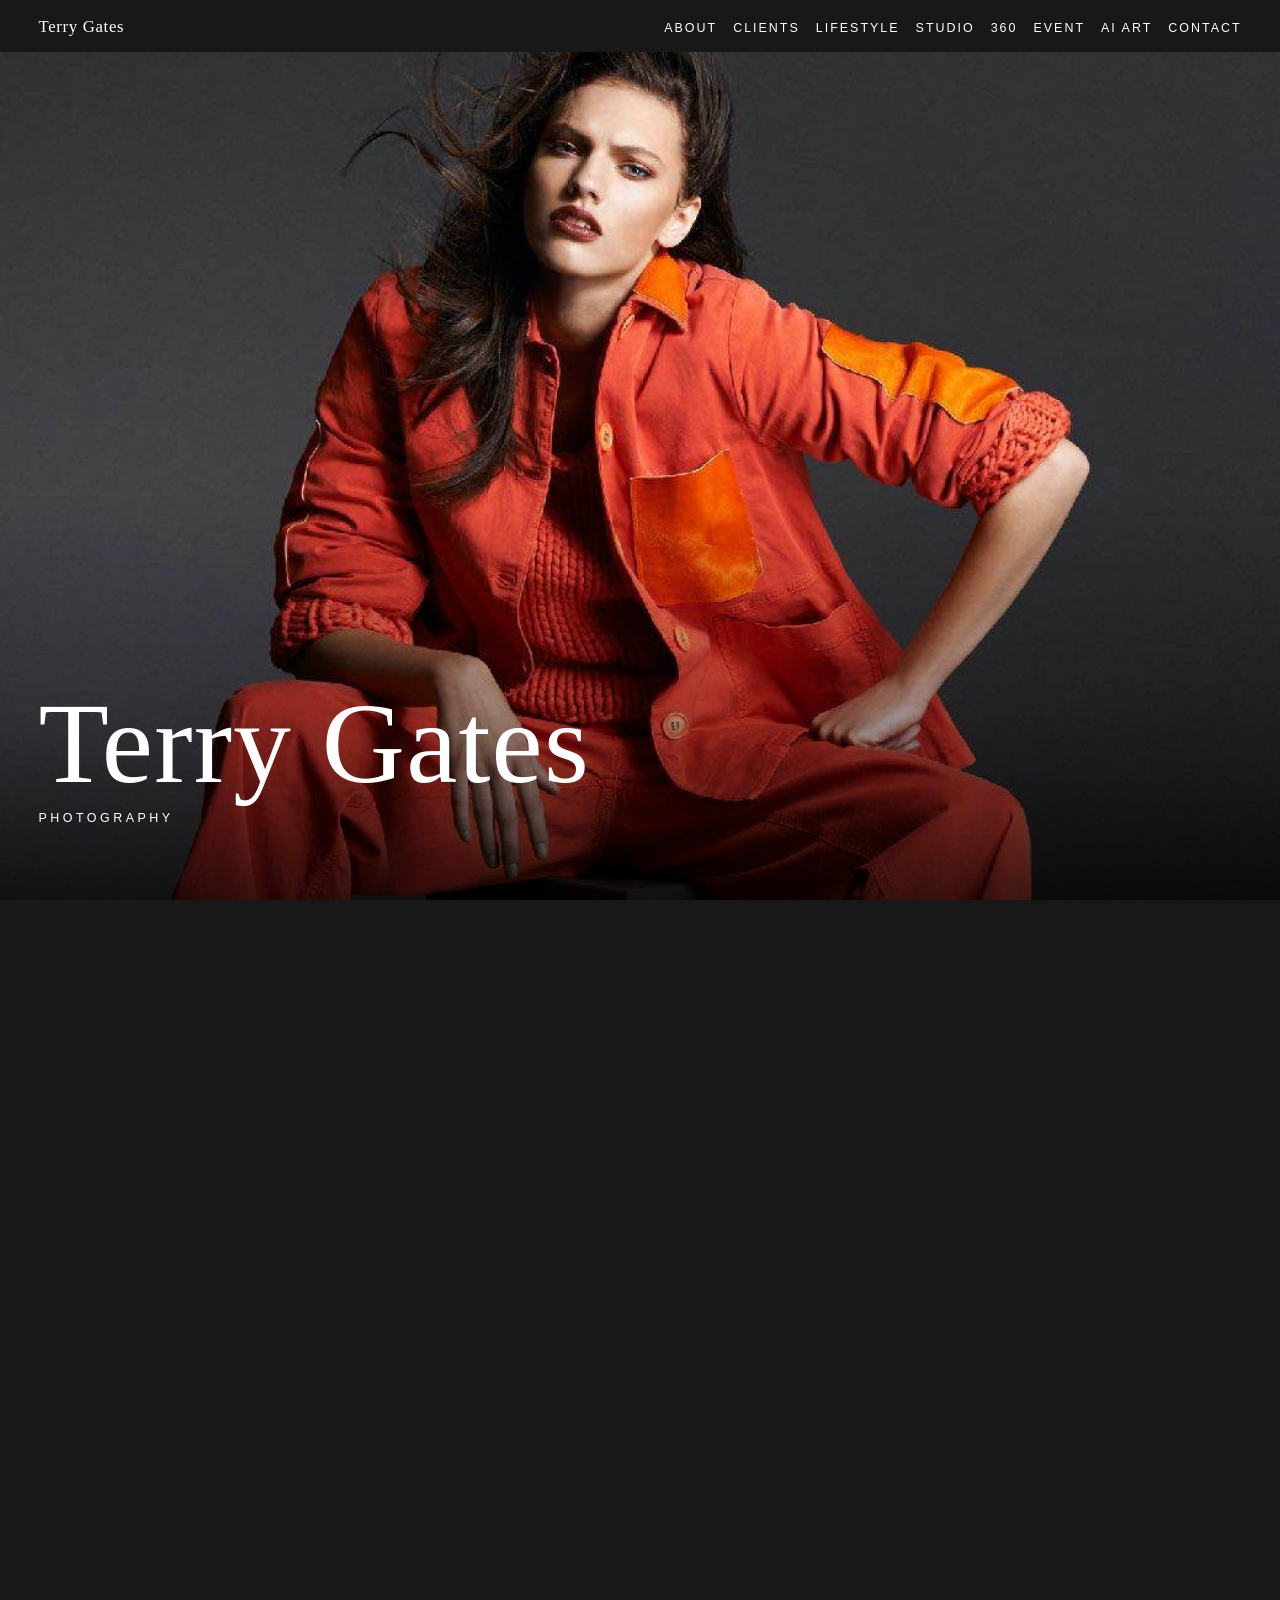
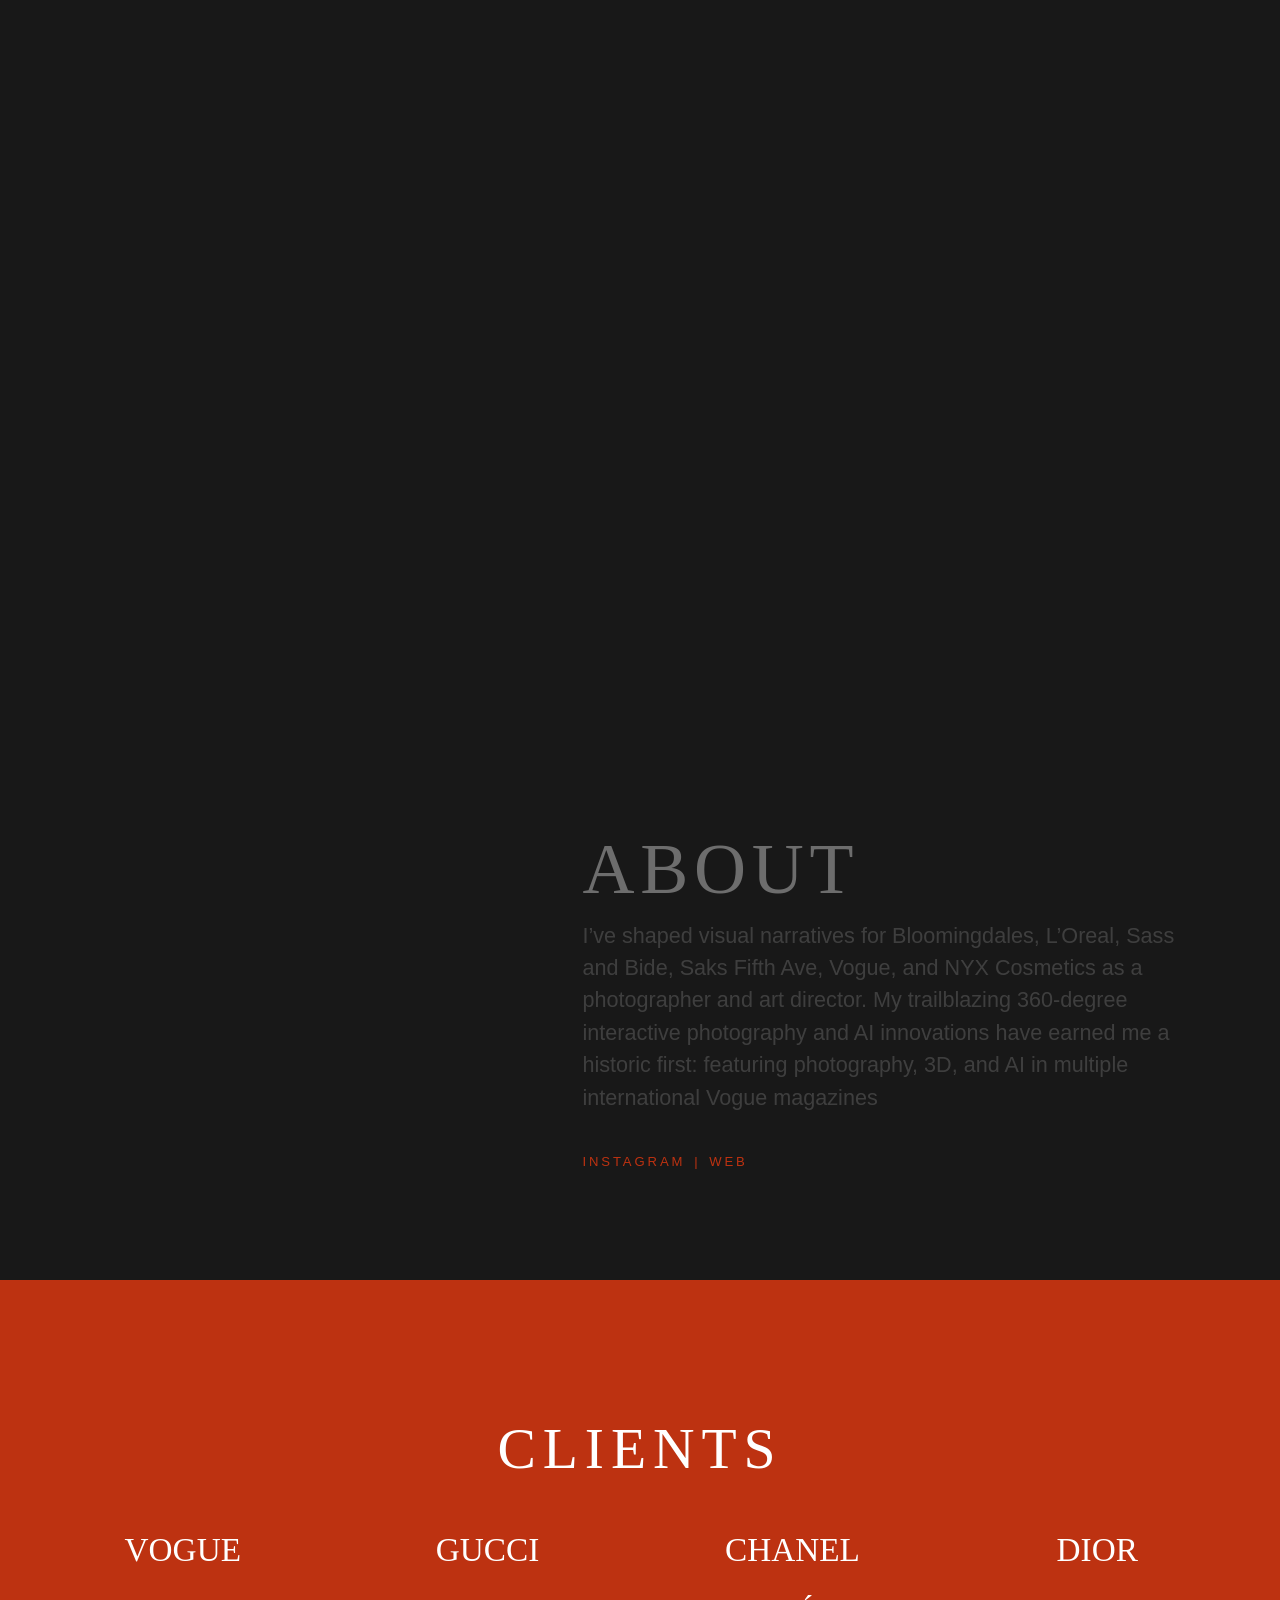
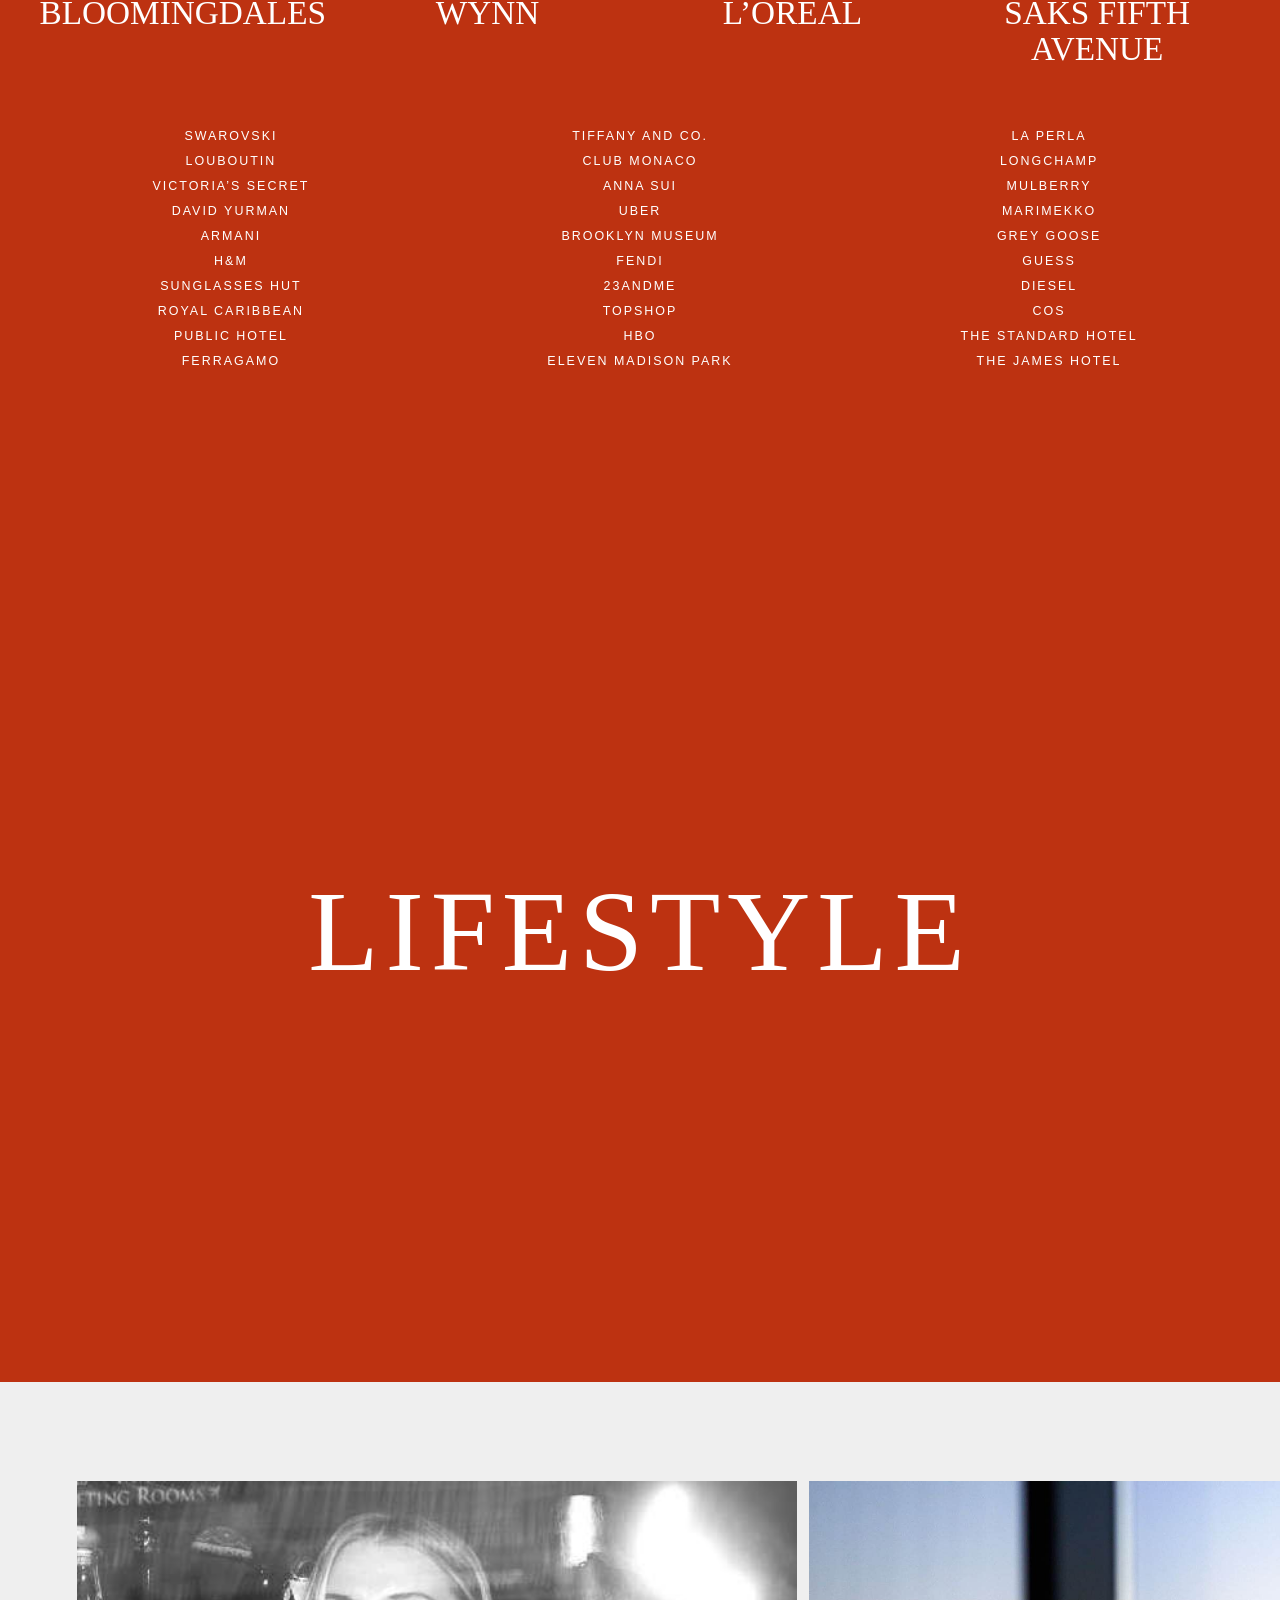
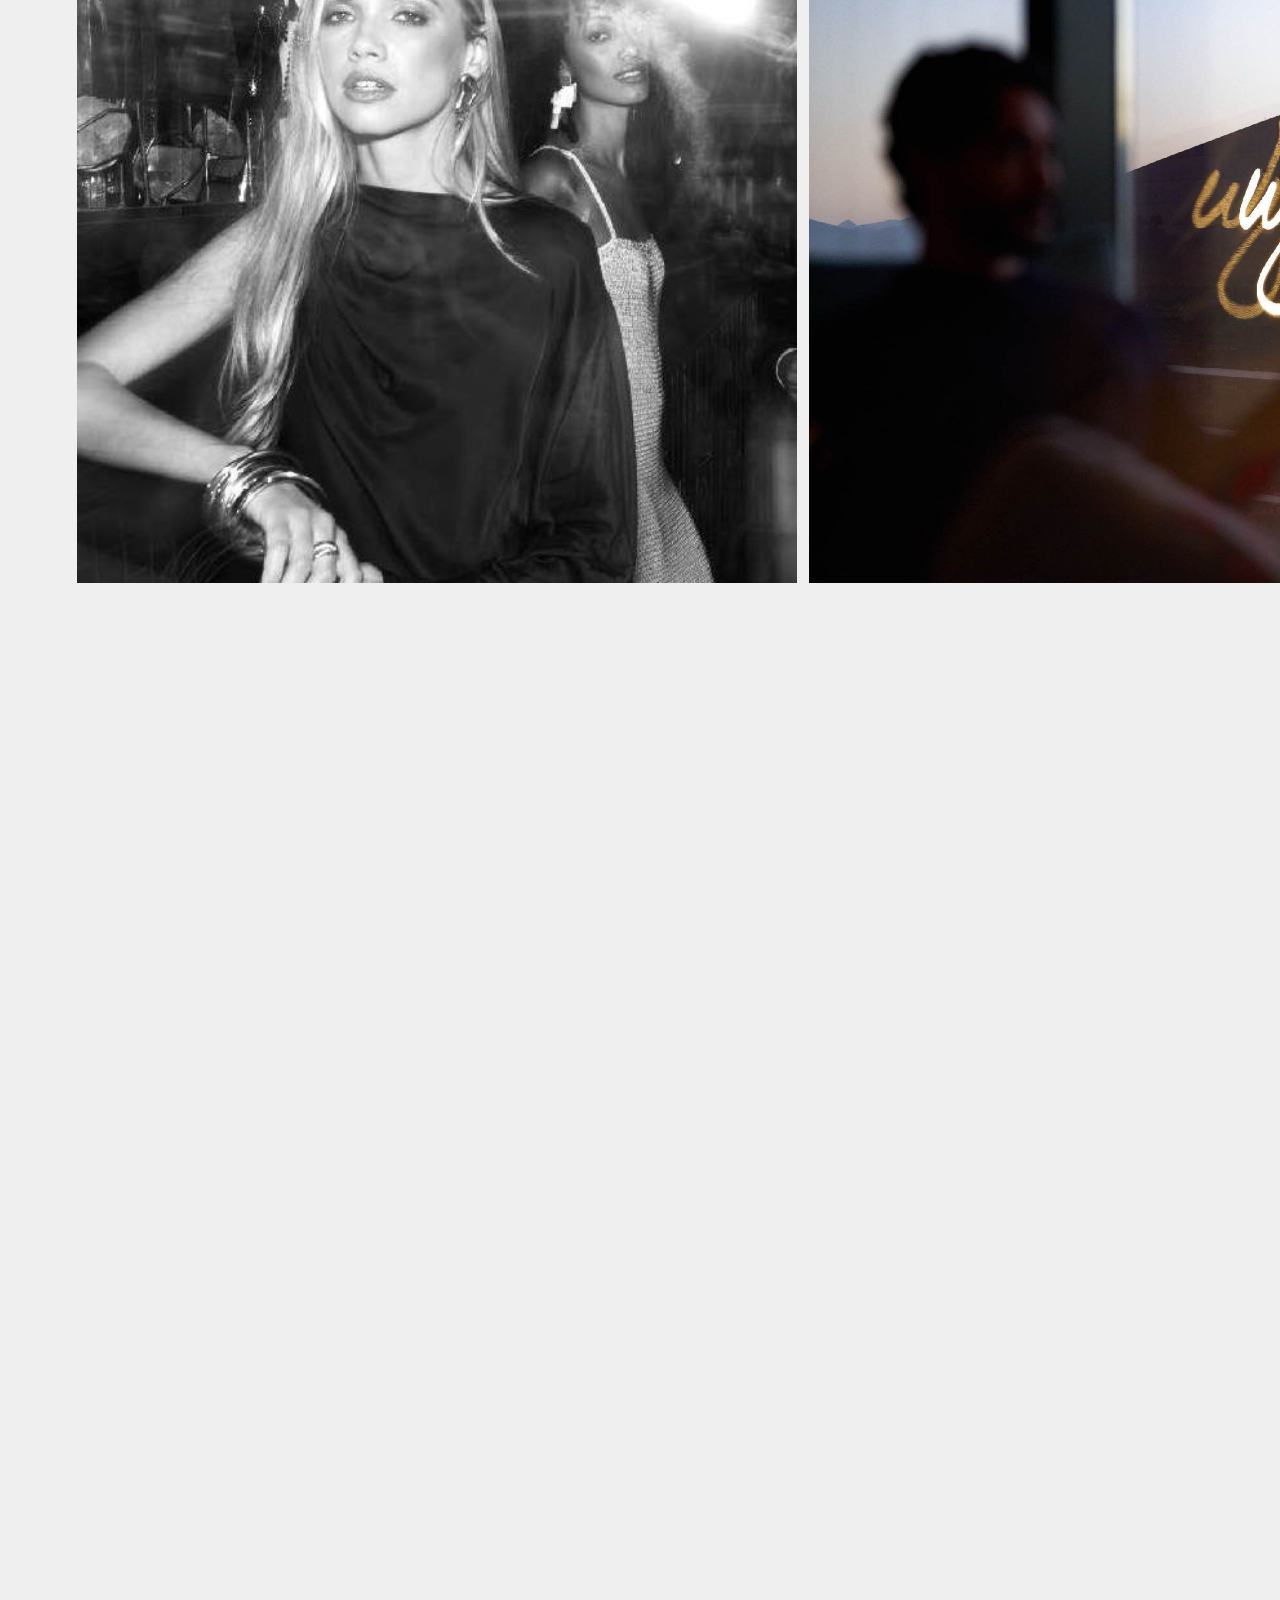
<file: index.html>
<!DOCTYPE html>
<html lang="en">
<head>
  <meta charset="utf-8">
  <meta name="viewport" content="width=device-width, initial-scale=1">
  <title>Terry Gates</title>
  <link rel="icon" href="favicon.svg">
  <link rel="stylesheet" href="css/site.css">
</head>
<body data-page="home">
  <a class="skip" href="#bio">Skip to about</a>
  <header class="top">
    <a class="top-name" href="#hero">Terry Gates</a>
    <button class="menu-btn" type="button" aria-expanded="false" aria-controls="site-menu">
      <span class="when-closed">Menu</span>
      <span class="when-open">Close</span>
    </button>
    <nav class="top-nav" id="site-menu" aria-label="Sections"></nav>
  </header>
  <main>
    <section class="hero" id="hero">
      <div class="hero-frame">
        <img
          class="hero-img"
          src="photos/studio-06.jpg"
          alt="Model seated in a red suit"
          width="1039"
          height="1296"
        >
        <div class="hero-veil" aria-hidden="true"></div>
        <div class="hero-copy">
          <h1>Terry Gates</h1>
          <p>Photography</p>
        </div>
      </div>
    </section>
    <section class="bio" id="bio">
      <p class="eyebrow">About</p>
      <p class="bio-text"></p>
      <p class="bio-links"></p>
    </section>
    <section class="clients" id="clients"></section>
    <div id="galleries"></div>
    <section class="contact" id="contact"></section>
  </main>
  <script src="vendor/gsap.min.js"></script>
  <script src="vendor/ScrollTrigger.min.js"></script>
  <script src="vendor/lenis.min.js"></script>
  <script src="js/site.js"></script>
</body>
</html>
</file>
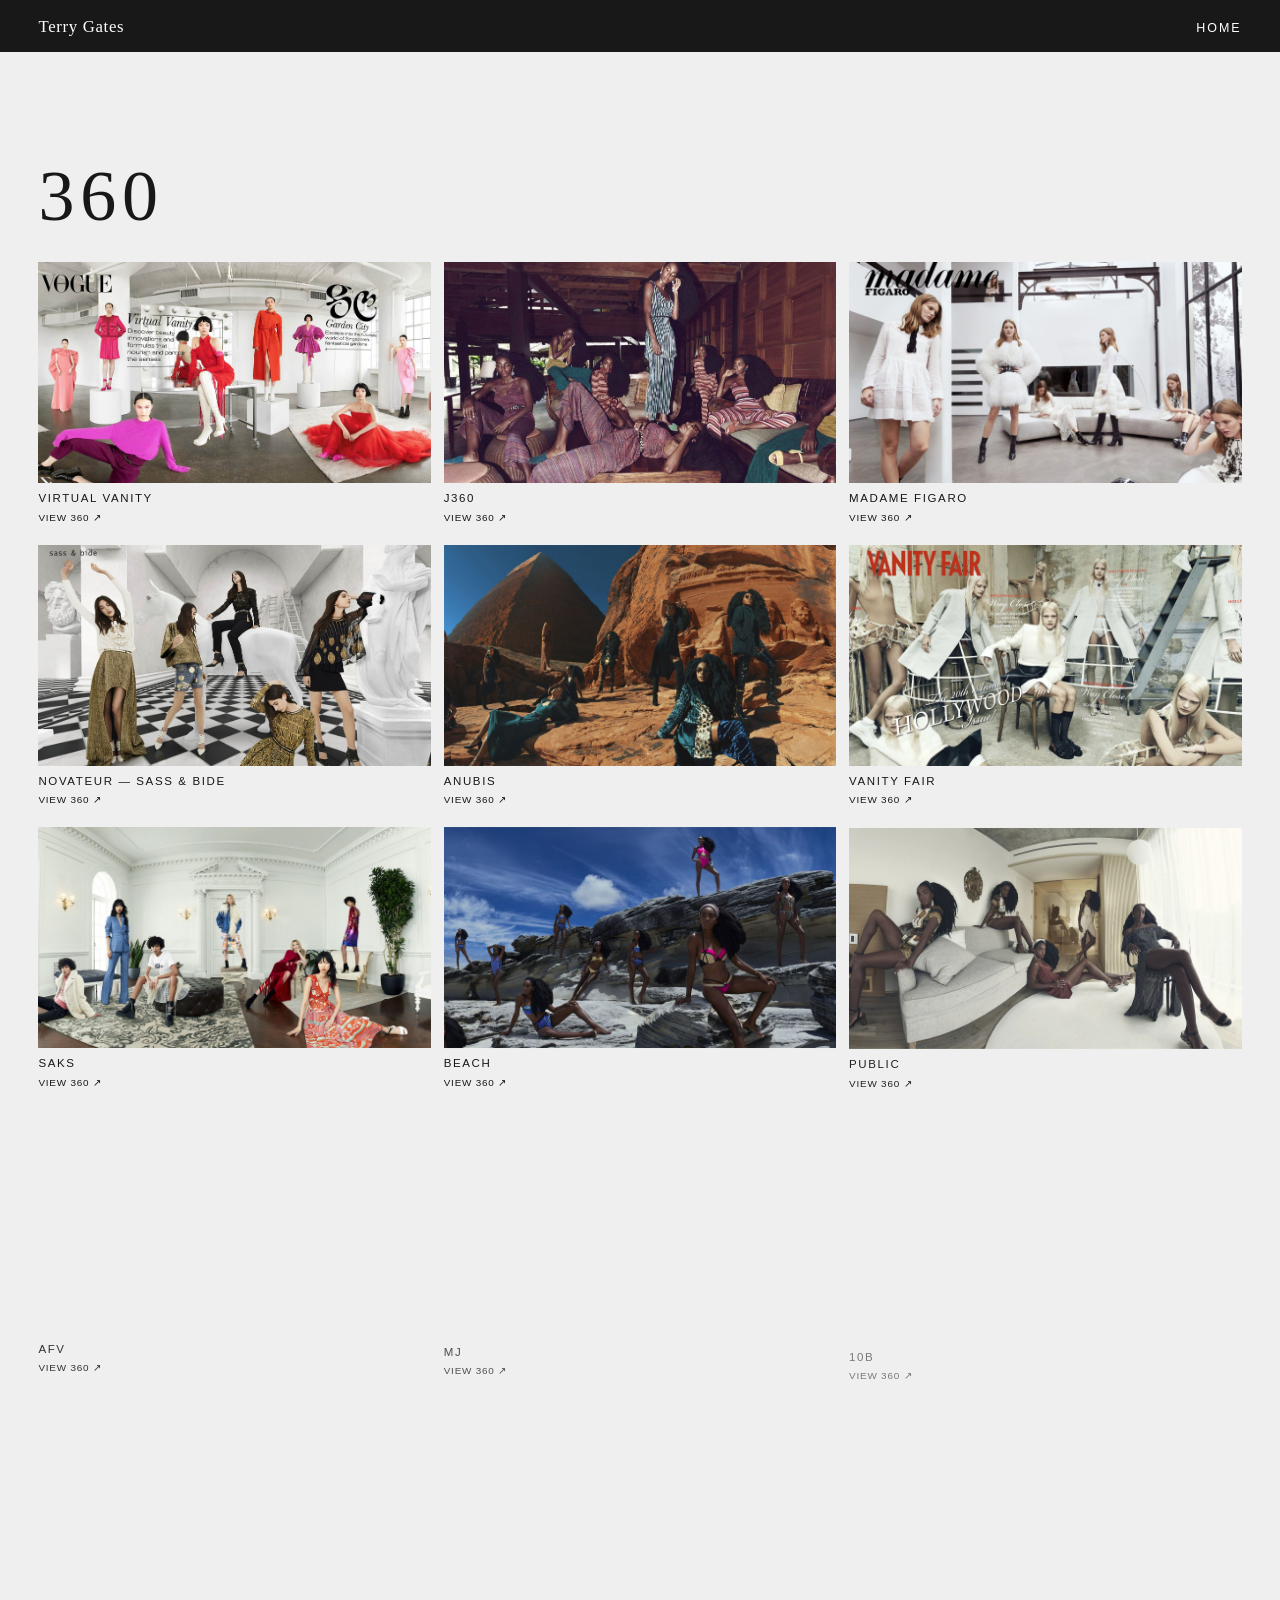
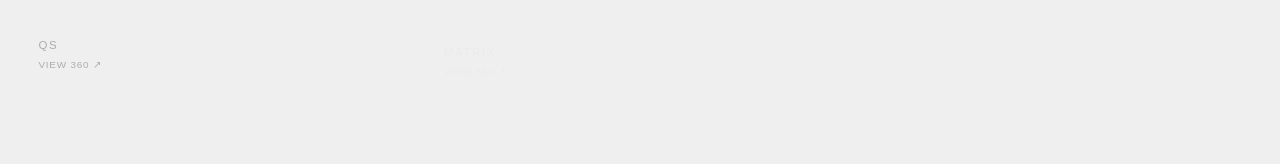
<file: 360/index.html>
<!DOCTYPE html>
<html lang="en">
<head>
  <meta charset="utf-8">
  <meta name="viewport" content="width=device-width, initial-scale=1">
  <title>360 — Terry Gates</title>
  <link rel="icon" href="../favicon.svg">
  <link rel="stylesheet" href="../css/site.css">
</head>
<body data-page="tours">
  <a class="skip" href="#tours">Skip to 360</a>
  <header class="top">
    <a class="top-name" href="../index.html">Terry Gates</a>
    <button class="menu-btn" type="button" aria-expanded="false" aria-controls="site-menu">
      <span class="when-closed">Menu</span>
      <span class="when-open">Close</span>
    </button>
    <nav class="top-nav" id="site-menu" aria-label="Sections">
      <a href="../index.html">Home</a>
    </nav>
  </header>
  <main class="tours" id="tours">
    <p class="eyebrow">360</p>
    <div class="tour-mosaic"></div>
  </main>
  <script src="../vendor/gsap.min.js"></script>
  <script src="../vendor/ScrollTrigger.min.js"></script>
  <script src="../vendor/lenis.min.js"></script>
  <script src="../js/site.js"></script>
</body>
</html>
</file>
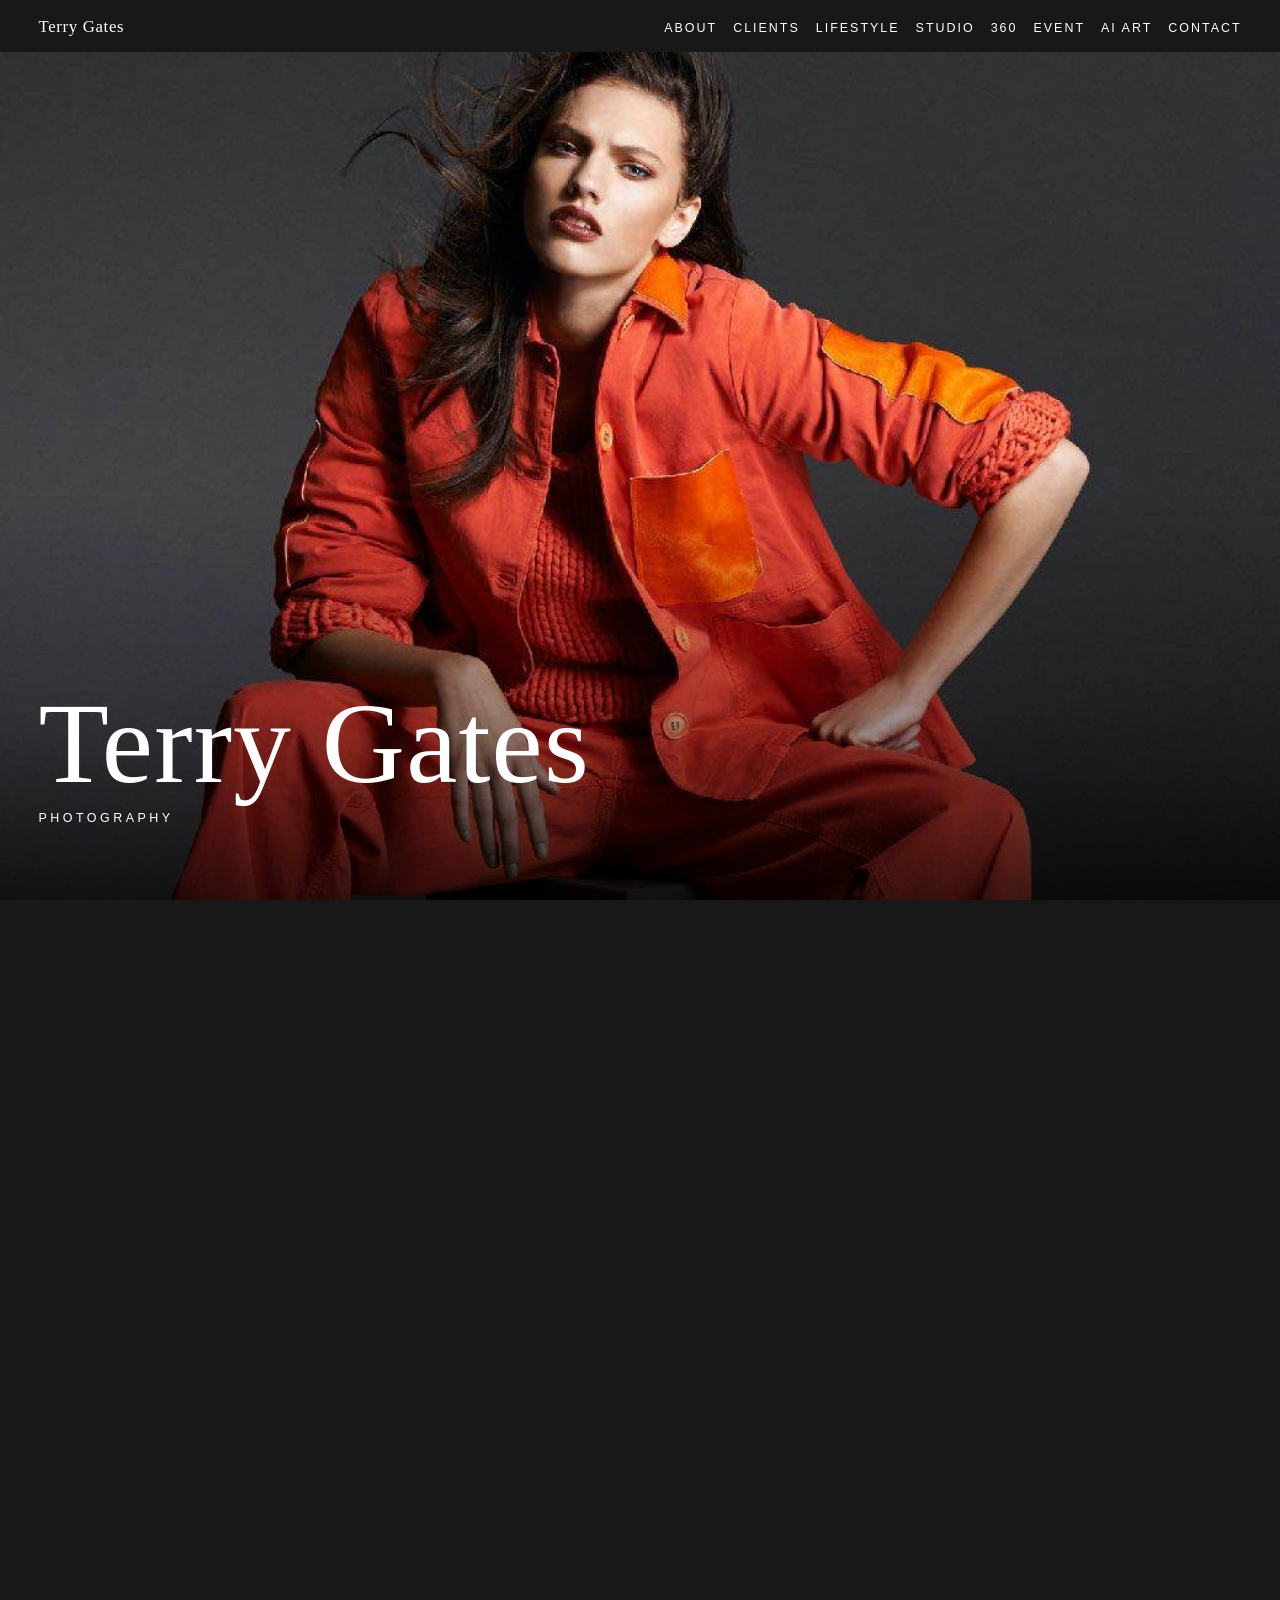
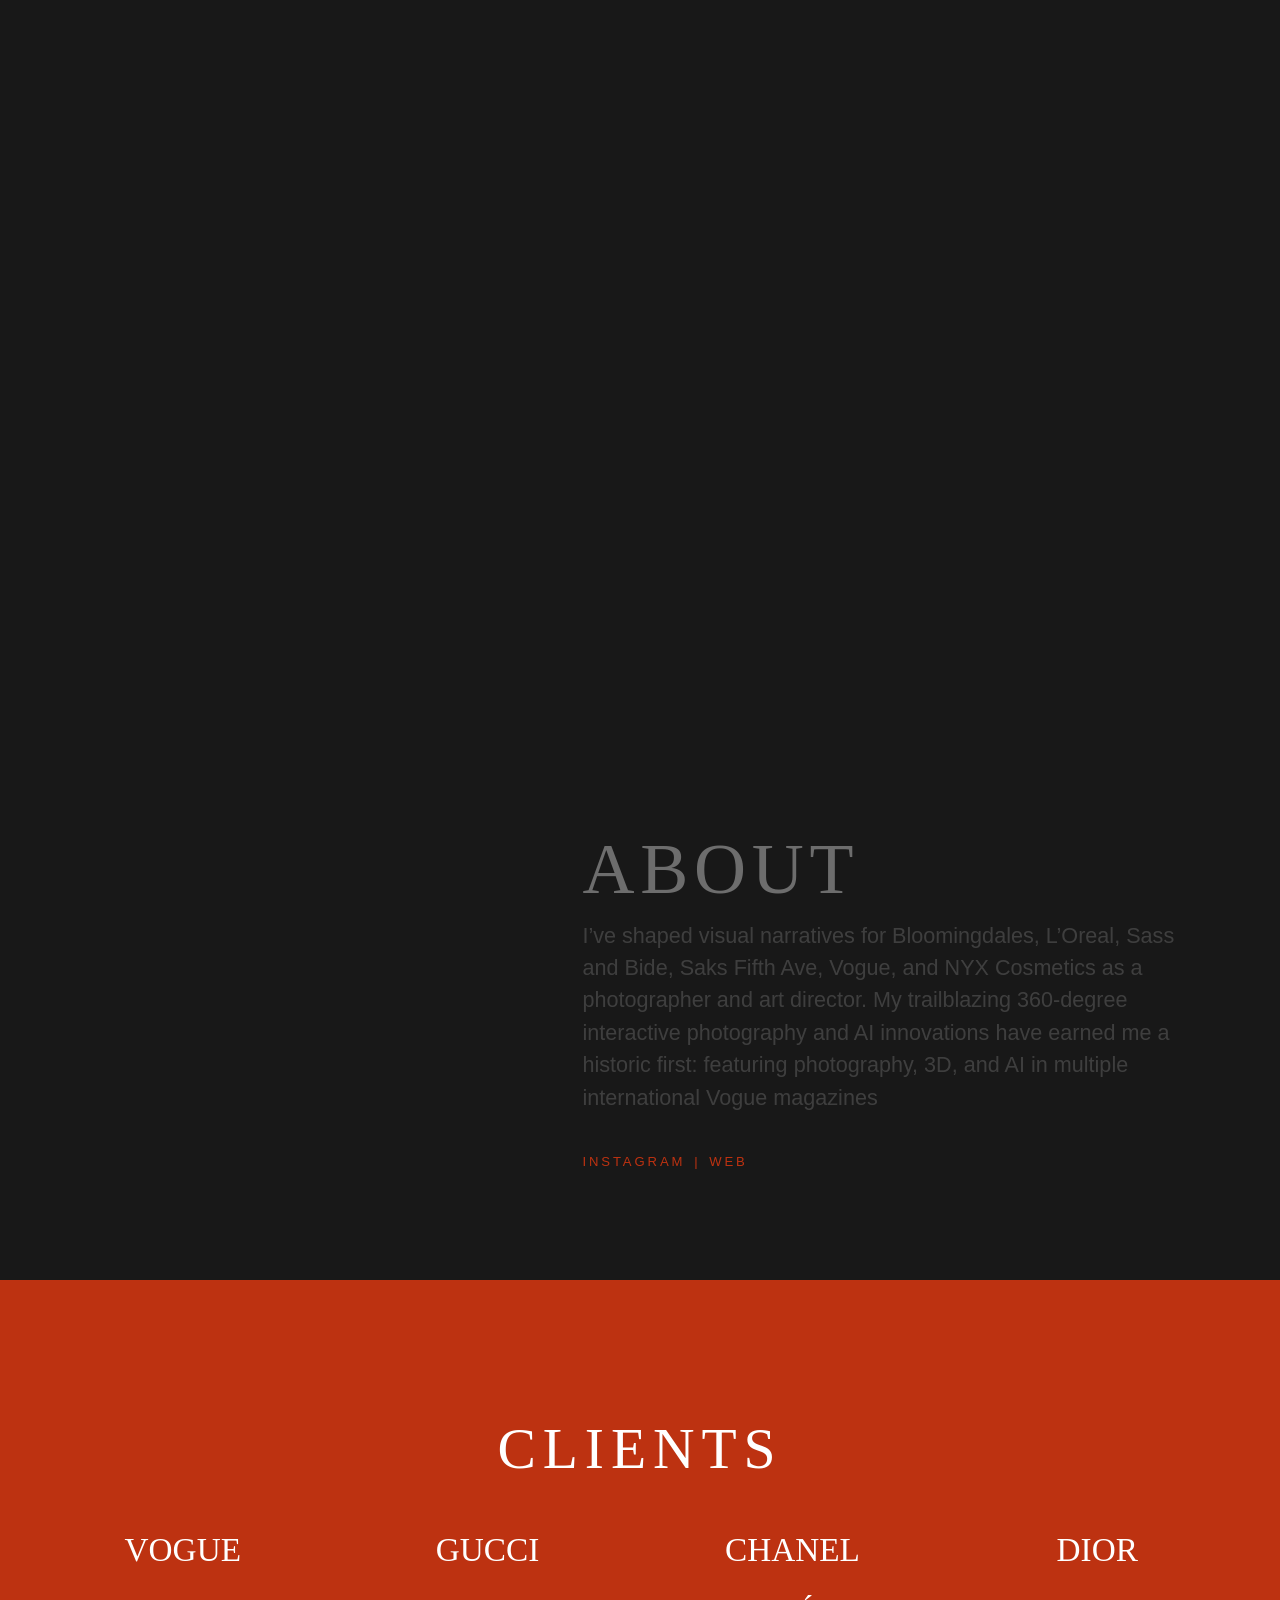
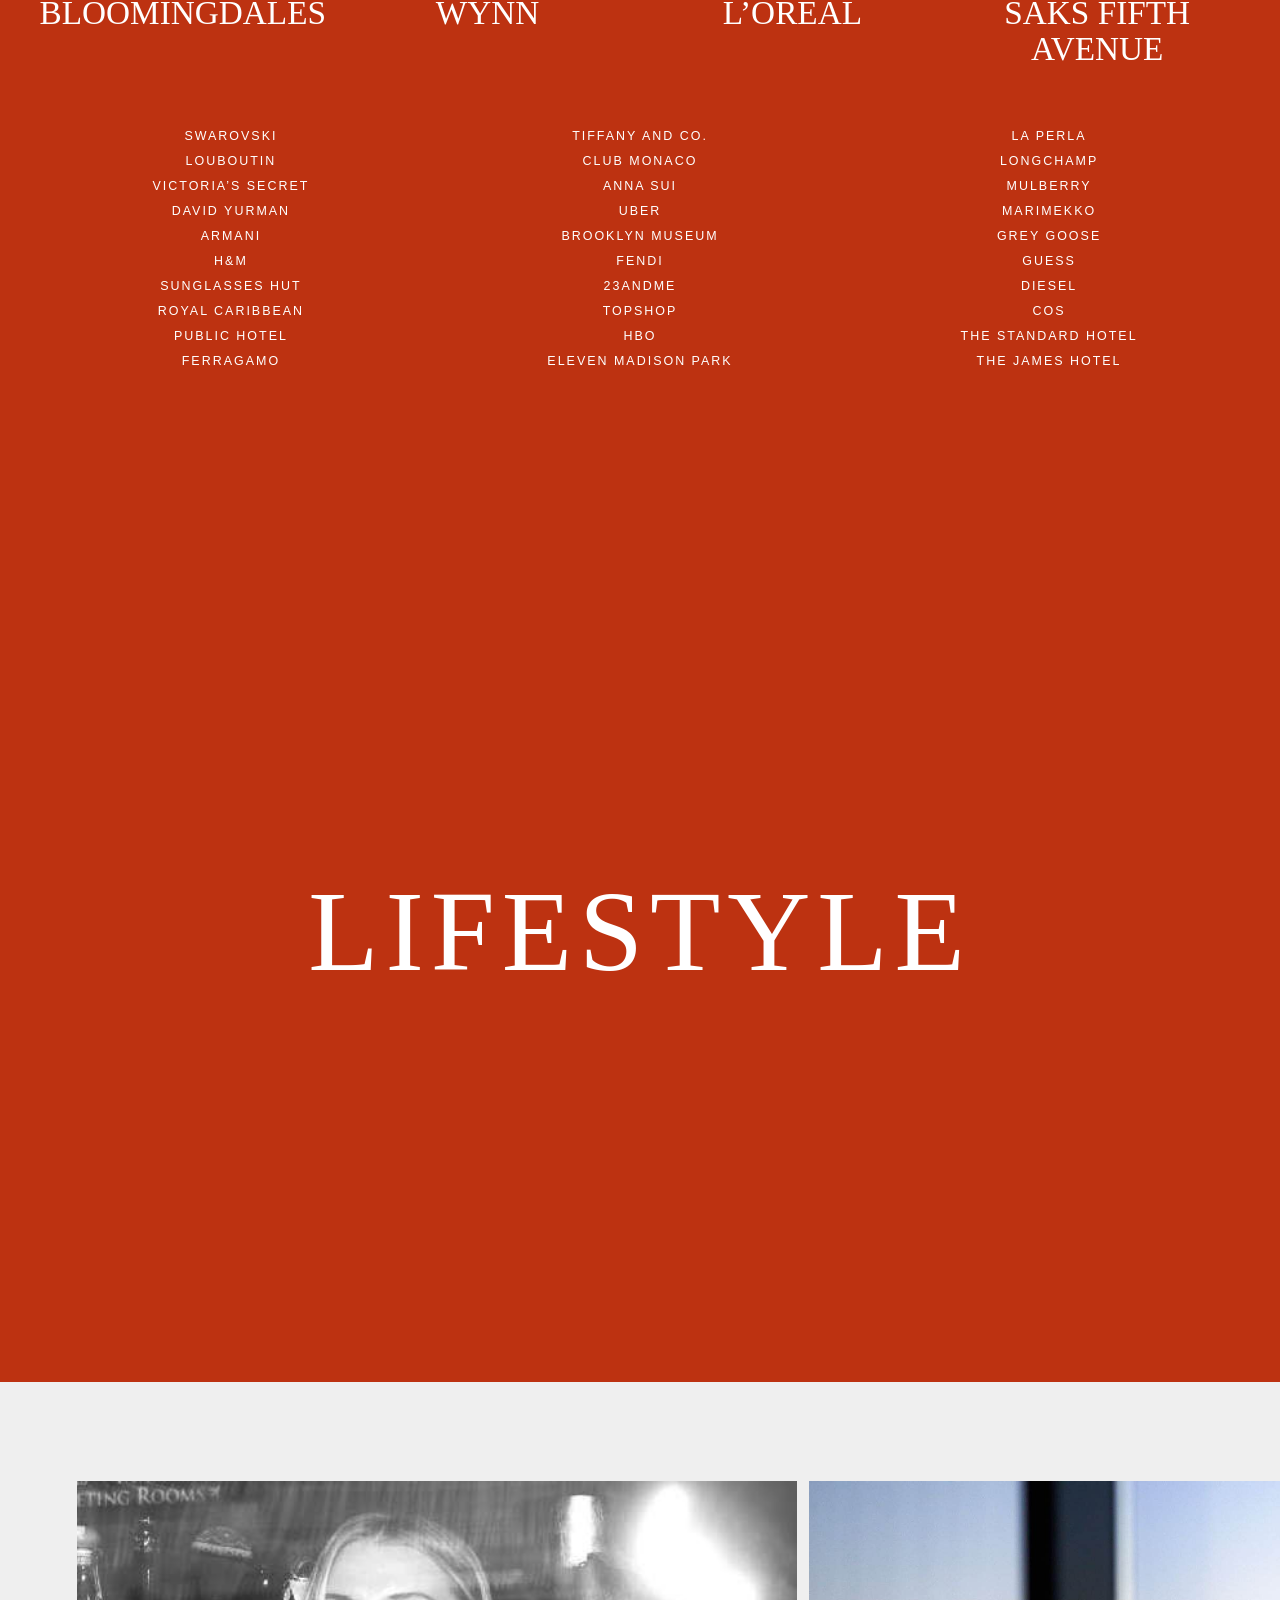
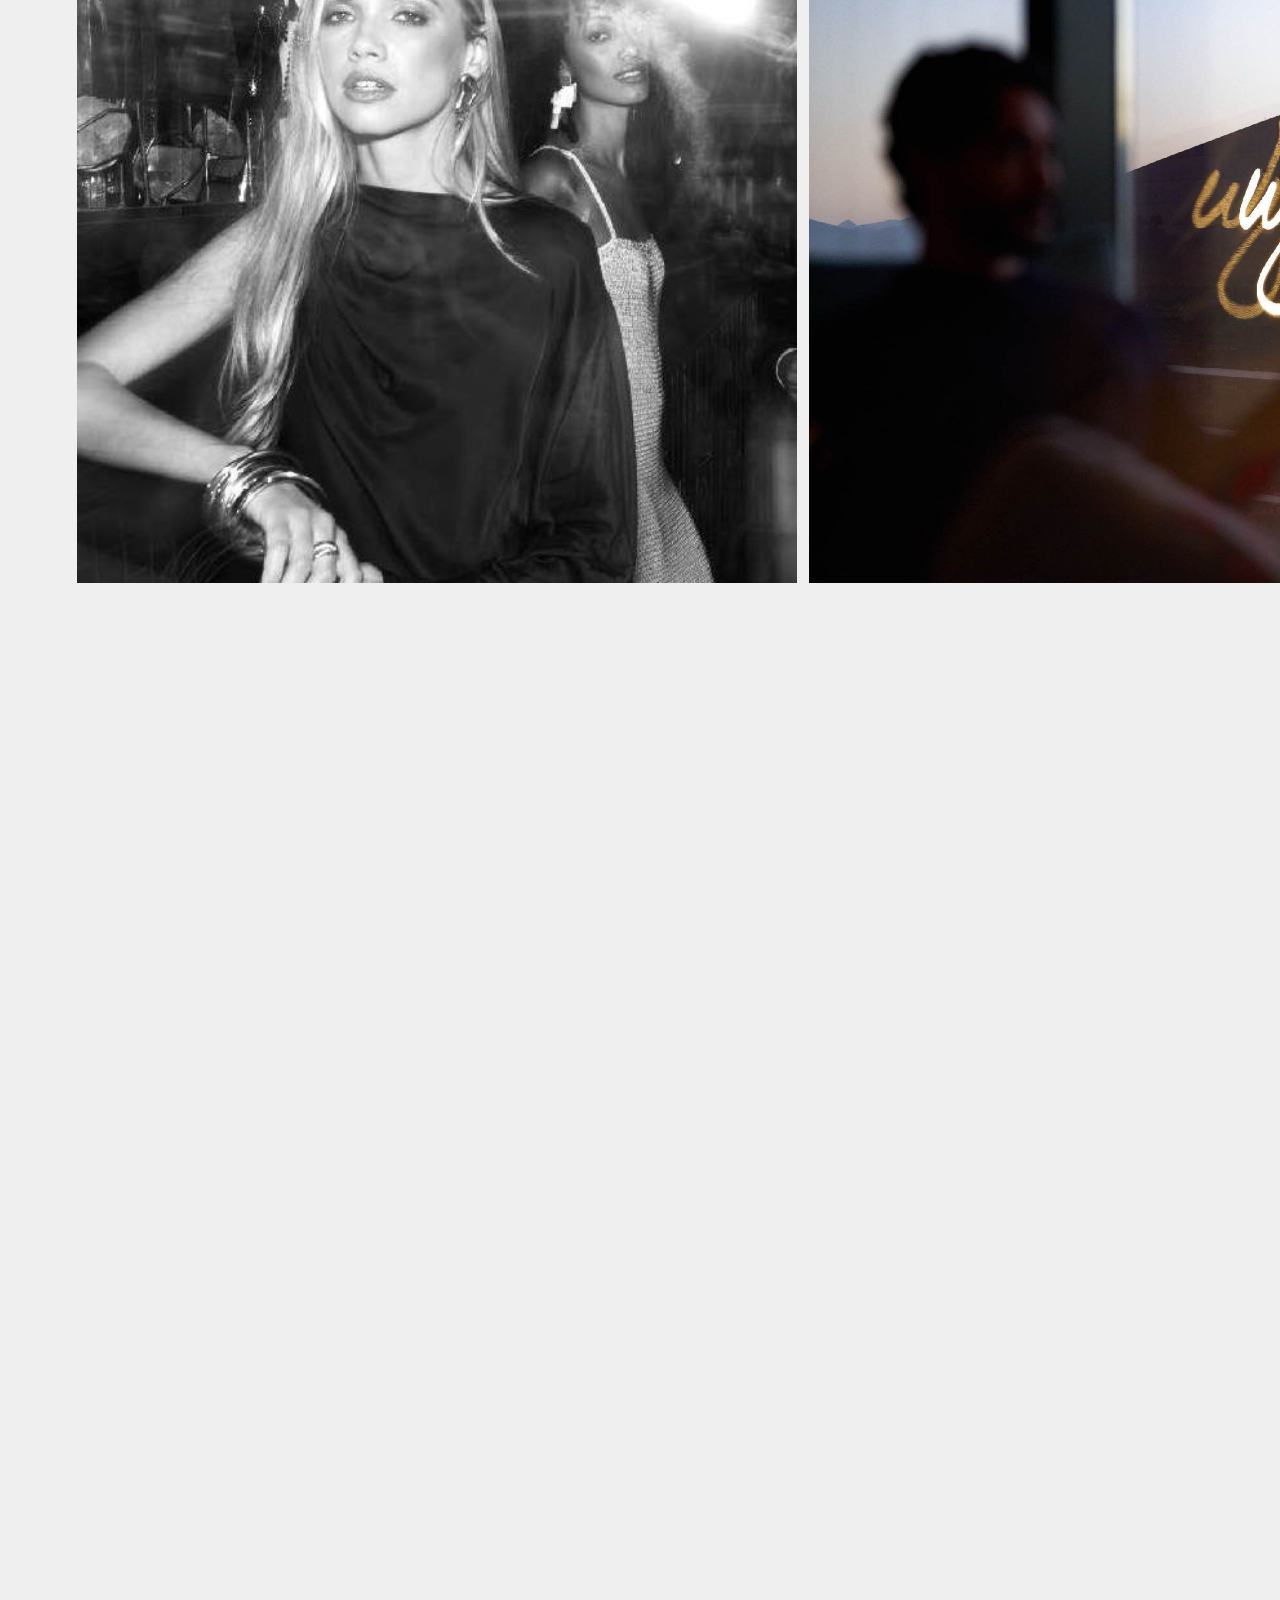
<file: contact/index.html>
<!DOCTYPE html>
<html lang="en"><head><meta charset="utf-8">
<title>Terry Gates</title>
<link rel="canonical" href="https://terrygatesphotography.com/#contact">
<meta name="robots" content="noindex">
<meta http-equiv="refresh" content="0; url=/#contact">
<script>location.replace("/#contact")</script>
</head><body><p>This page moved. <a href="/#contact">Go to Terry Gates</a>.</p></body></html>
</file>
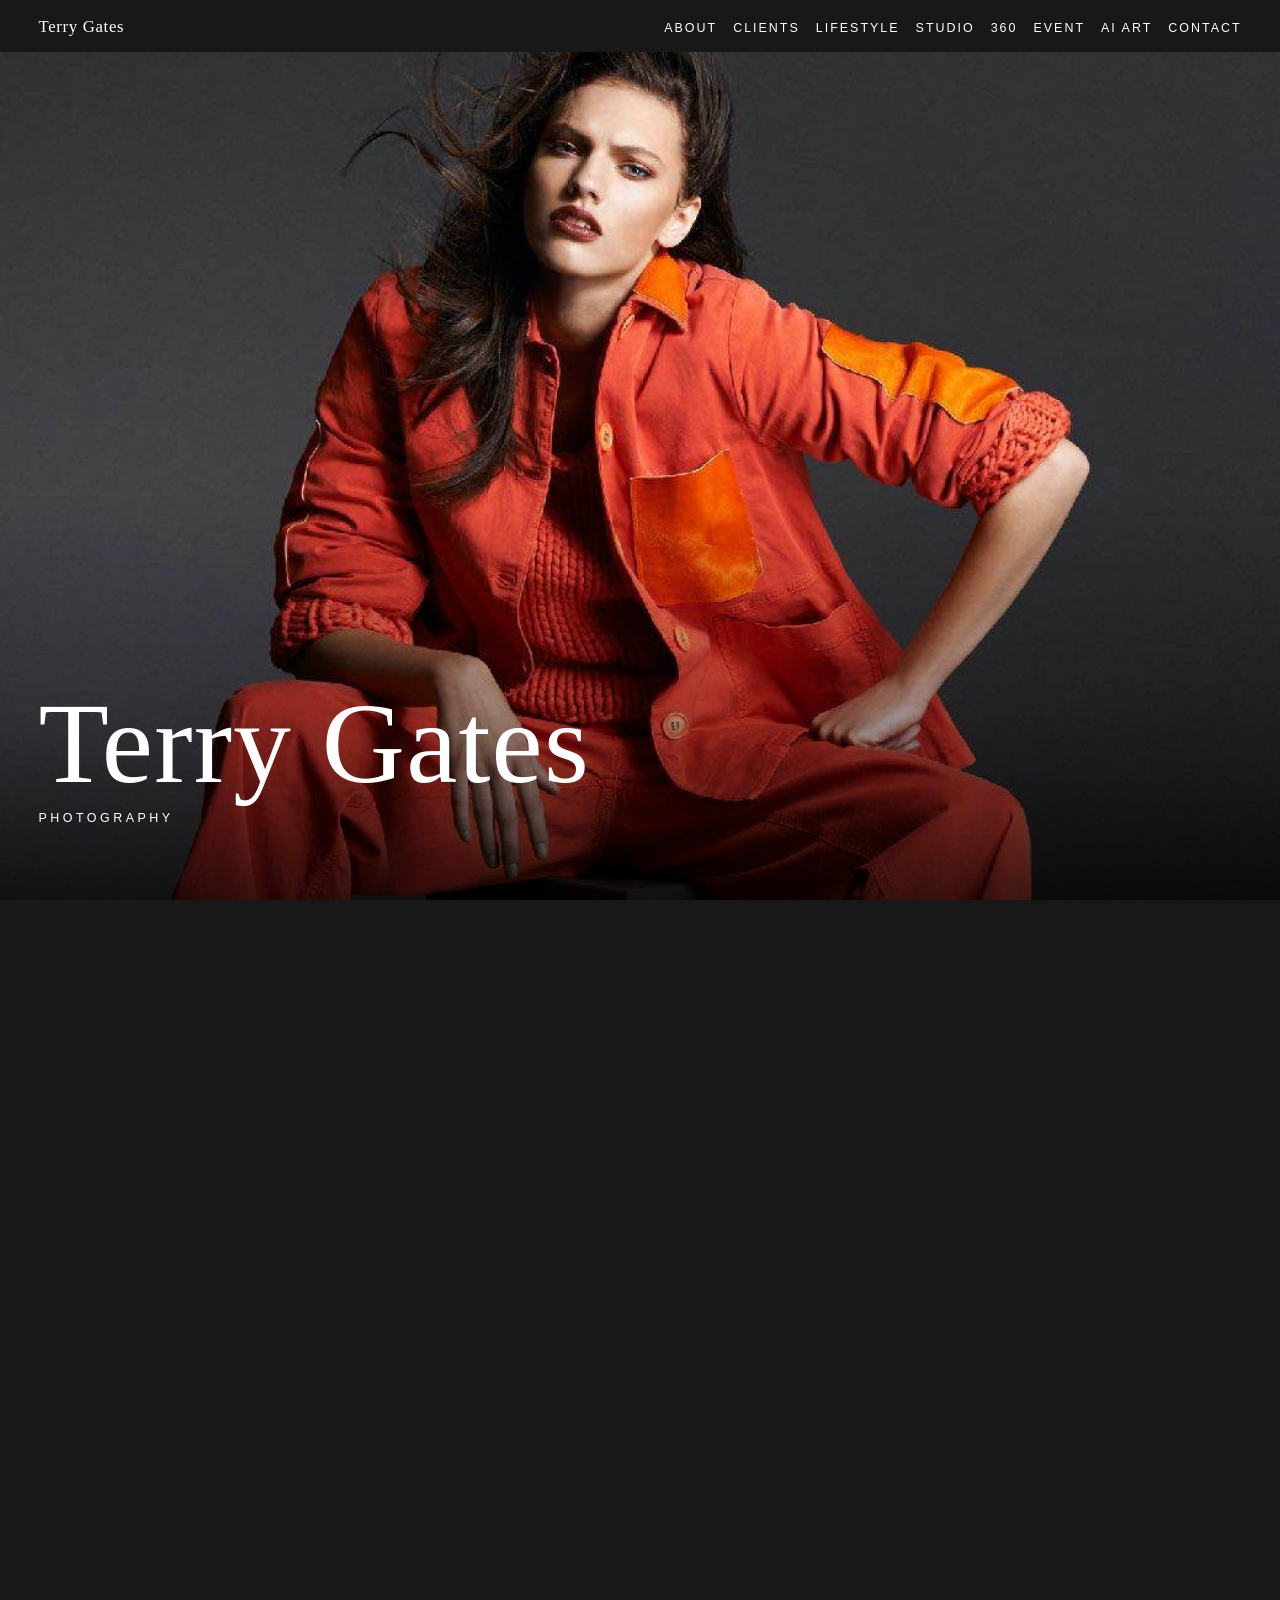
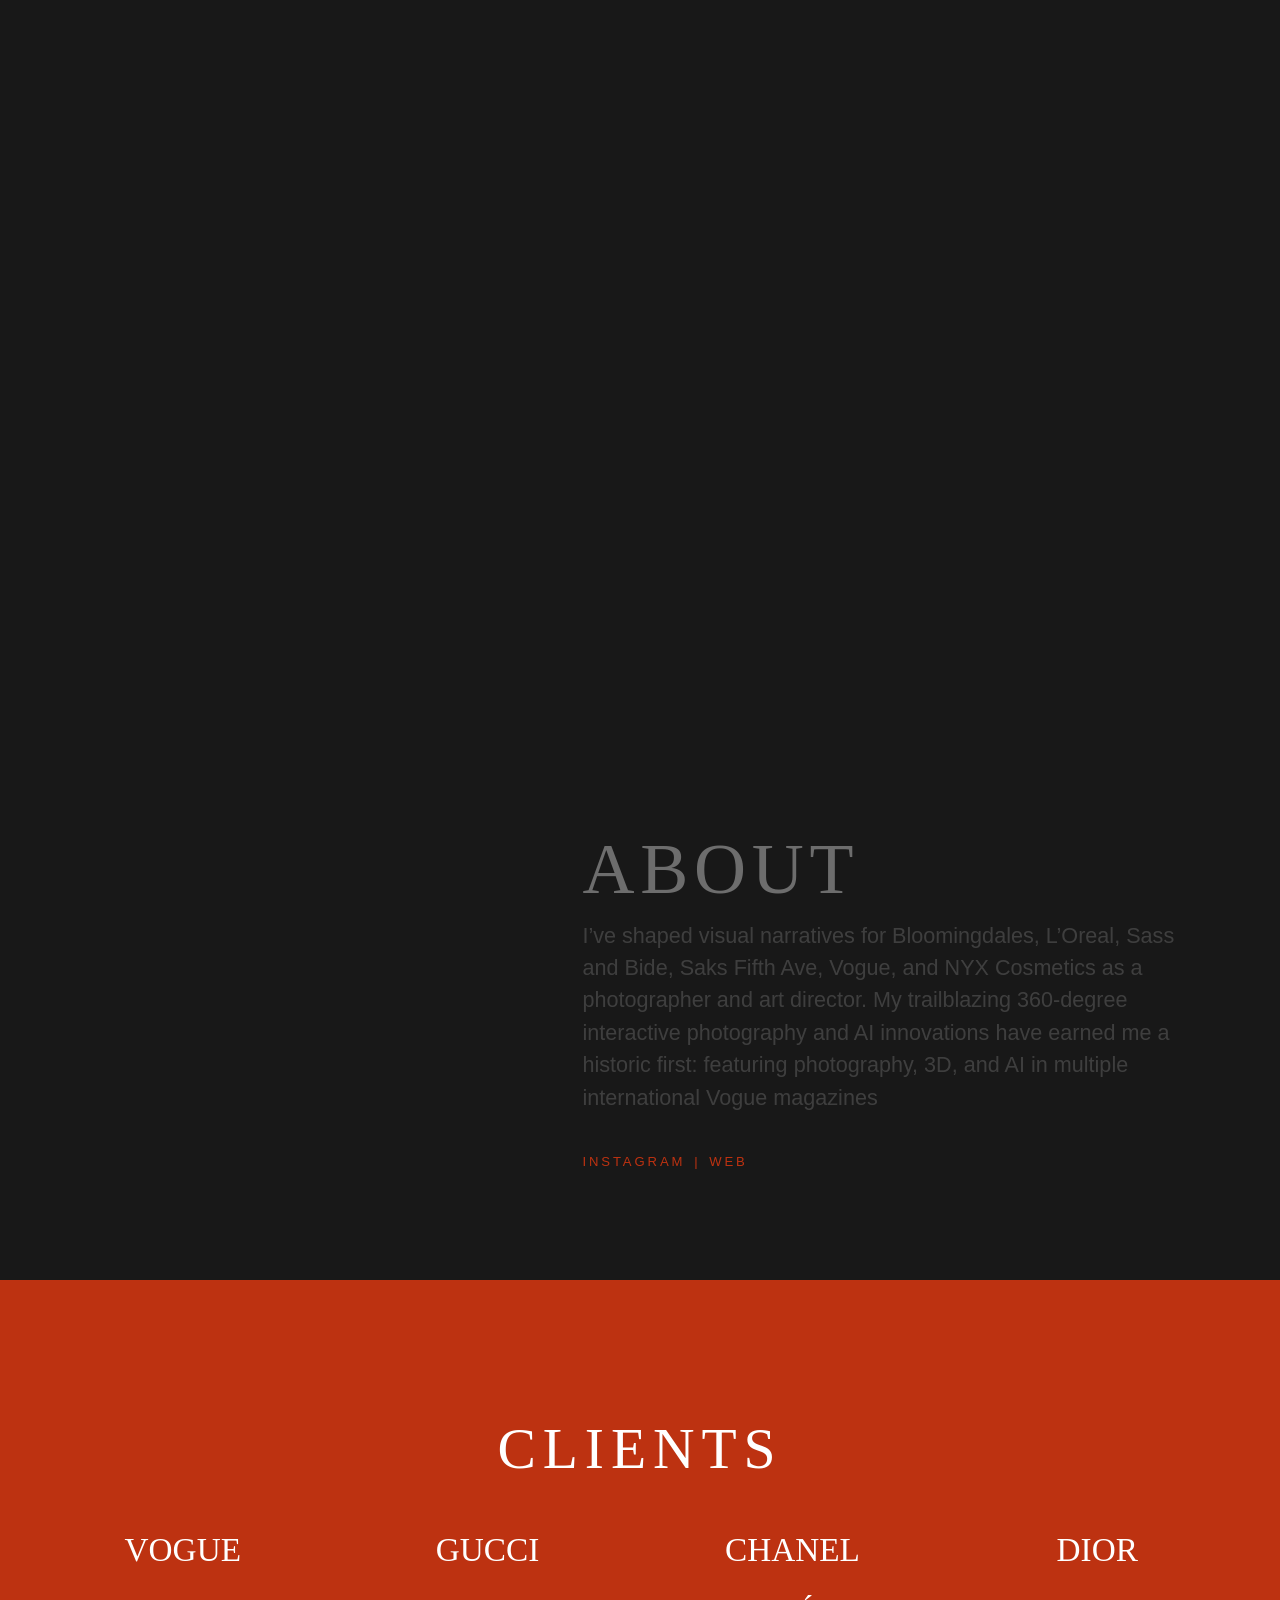
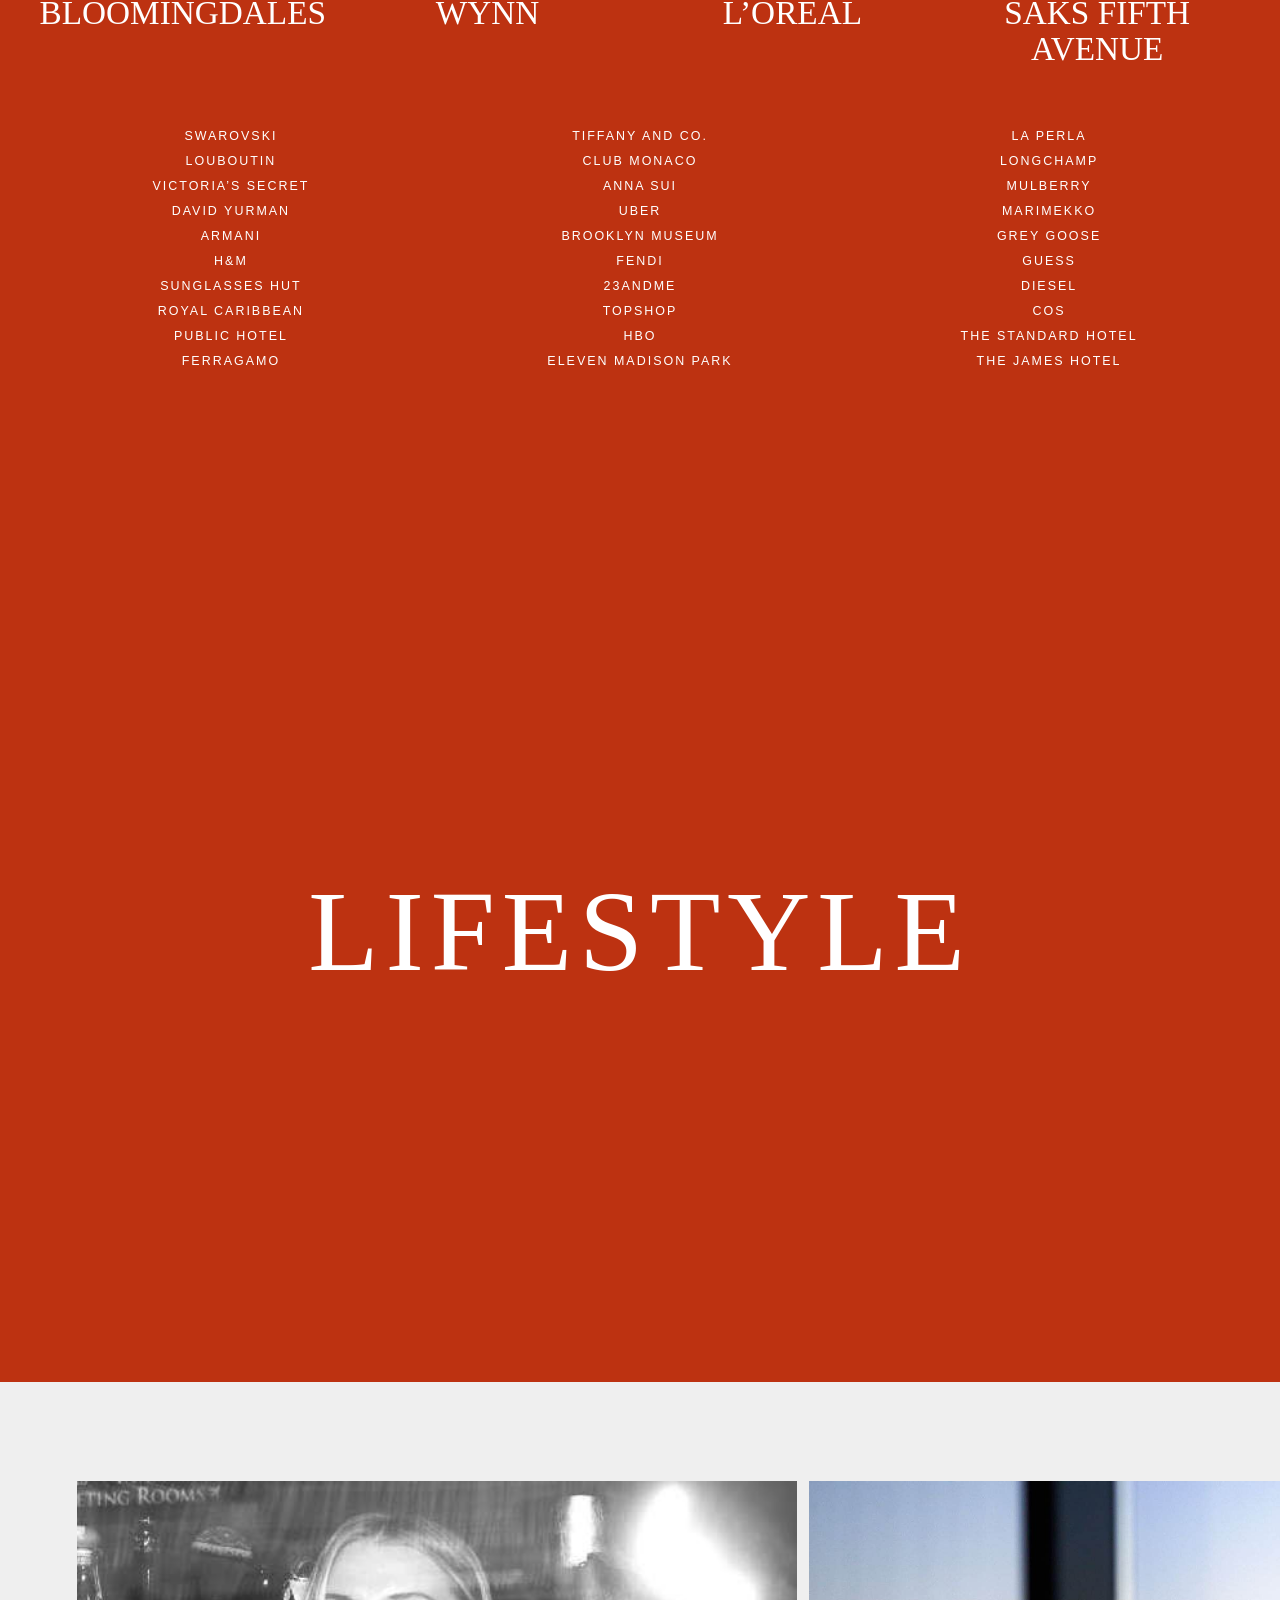
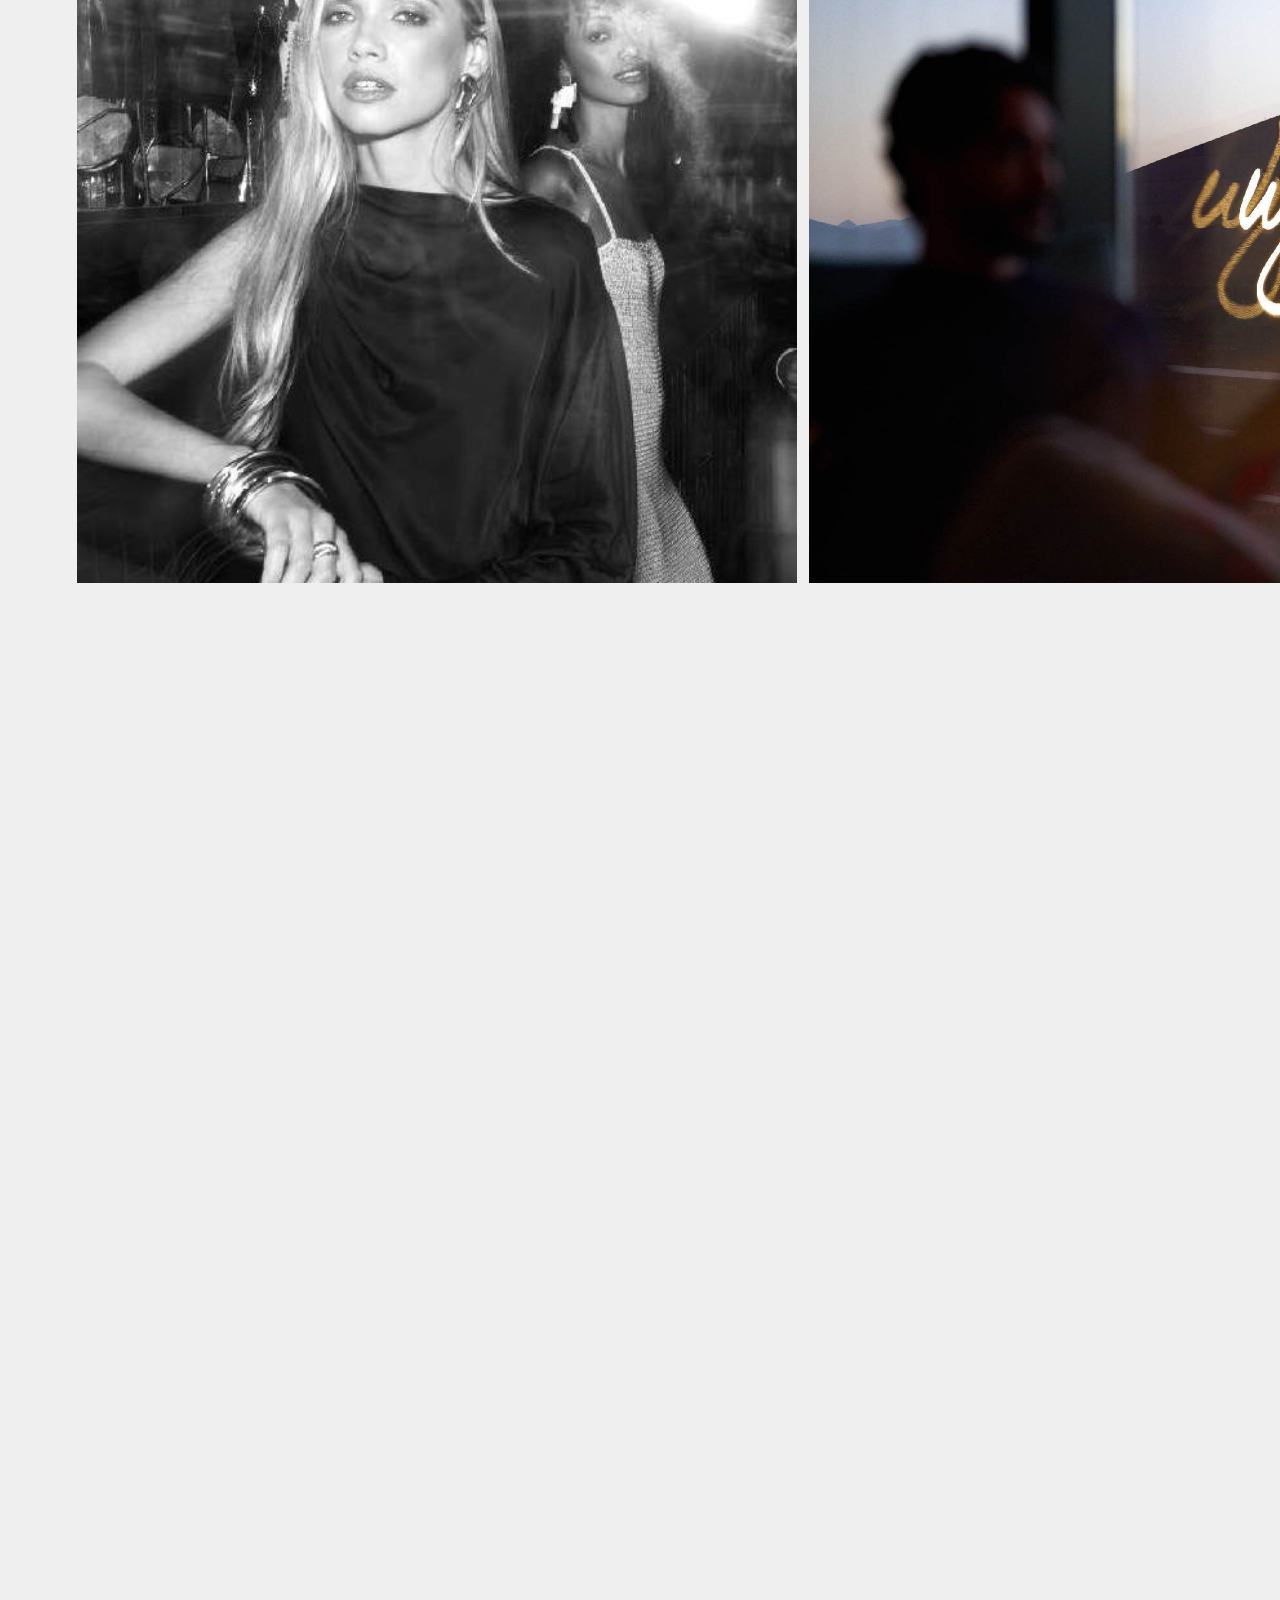
<file: gallery-64/index.html>
<!DOCTYPE html>
<html lang="en"><head><meta charset="utf-8">
<title>Terry Gates</title>
<link rel="canonical" href="https://terrygatesphotography.com/">
<meta name="robots" content="noindex">
<meta http-equiv="refresh" content="0; url=/">
<script>location.replace("/")</script>
</head><body><p>This page moved. <a href="/">Go to Terry Gates</a>.</p></body></html>
</file>
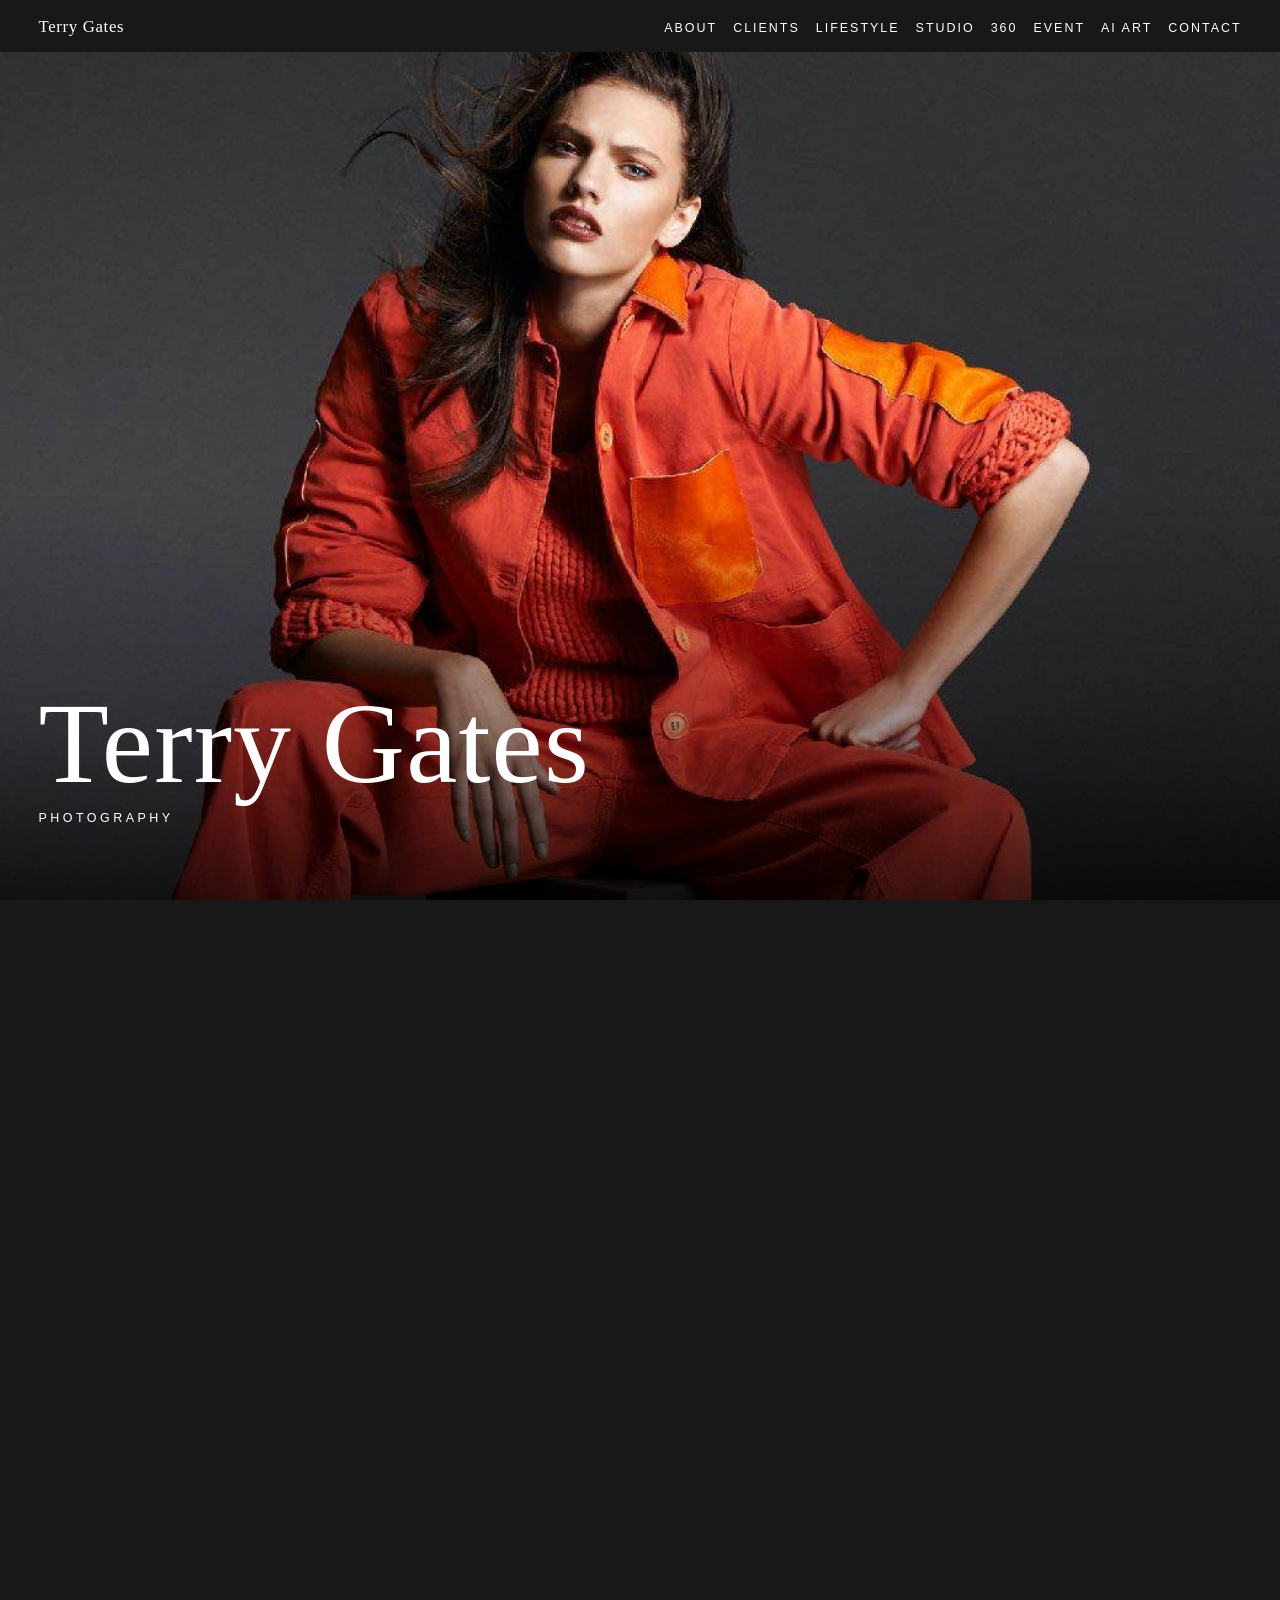
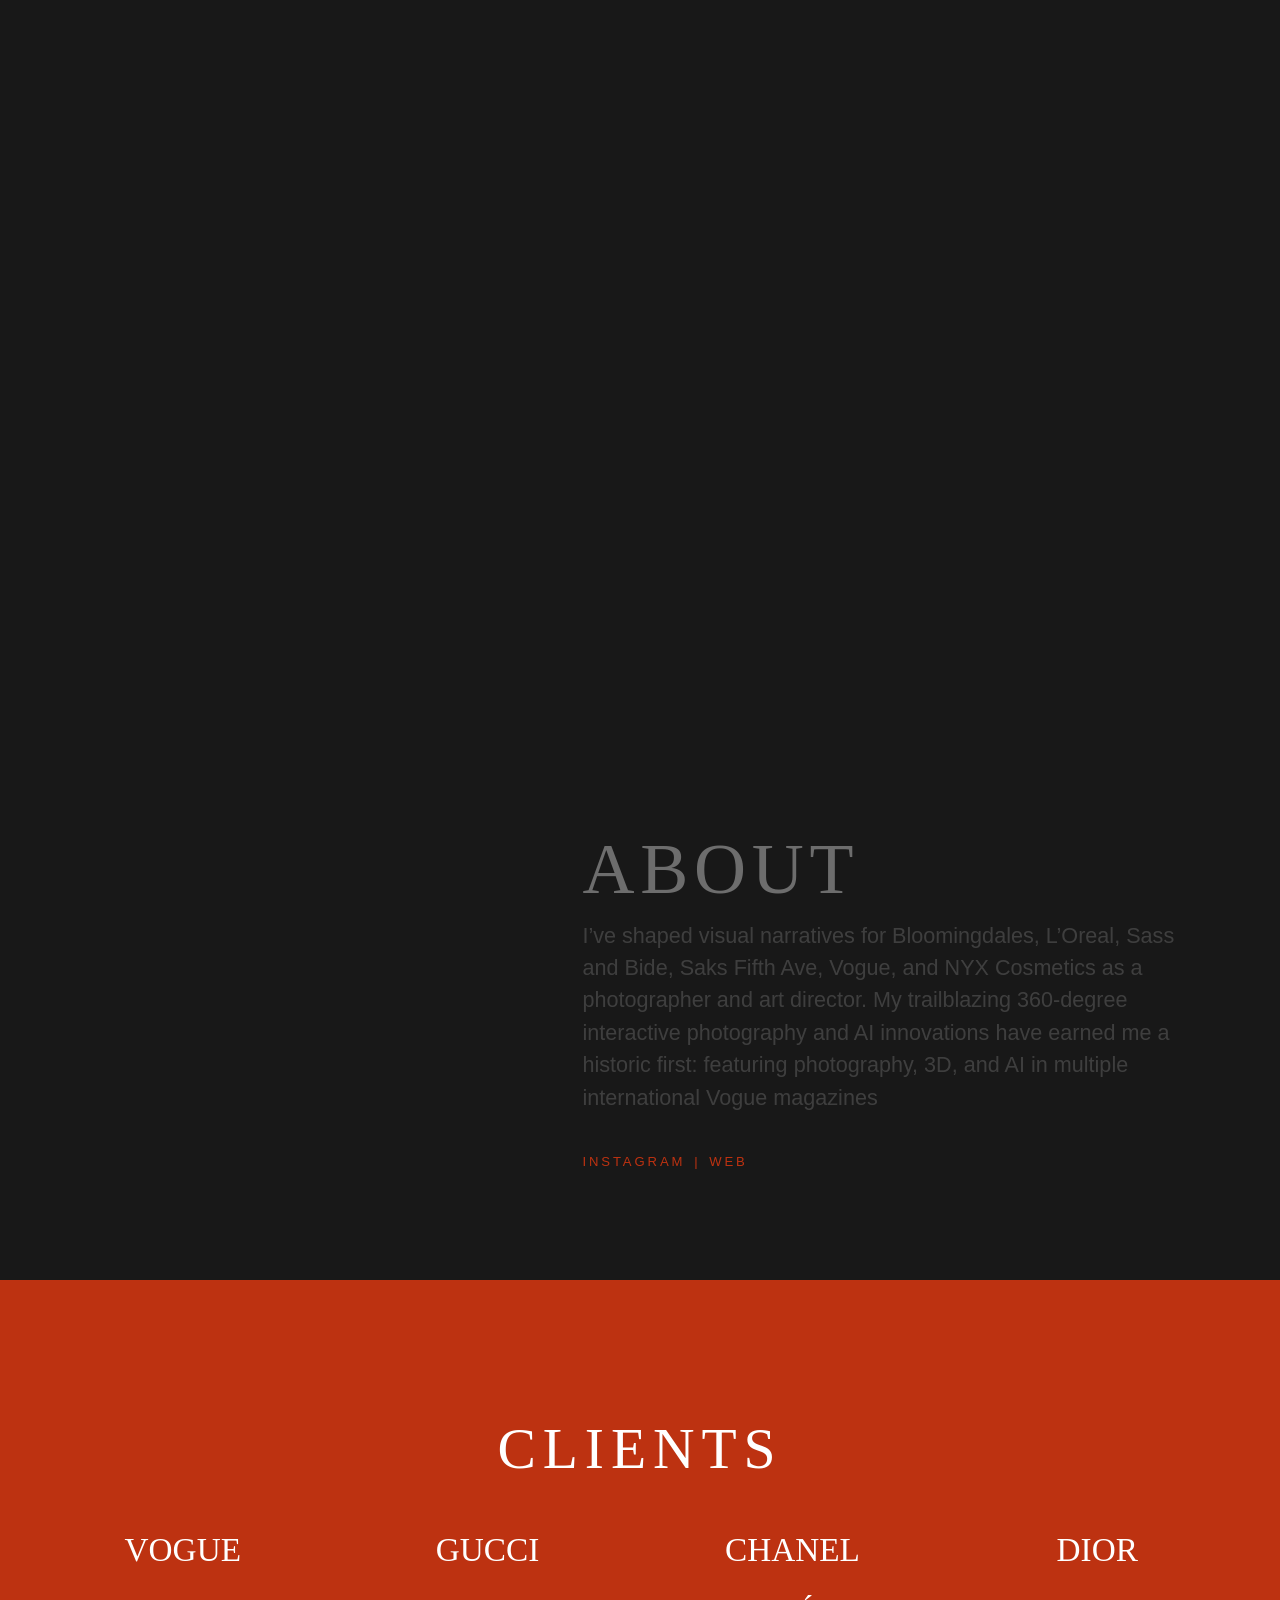
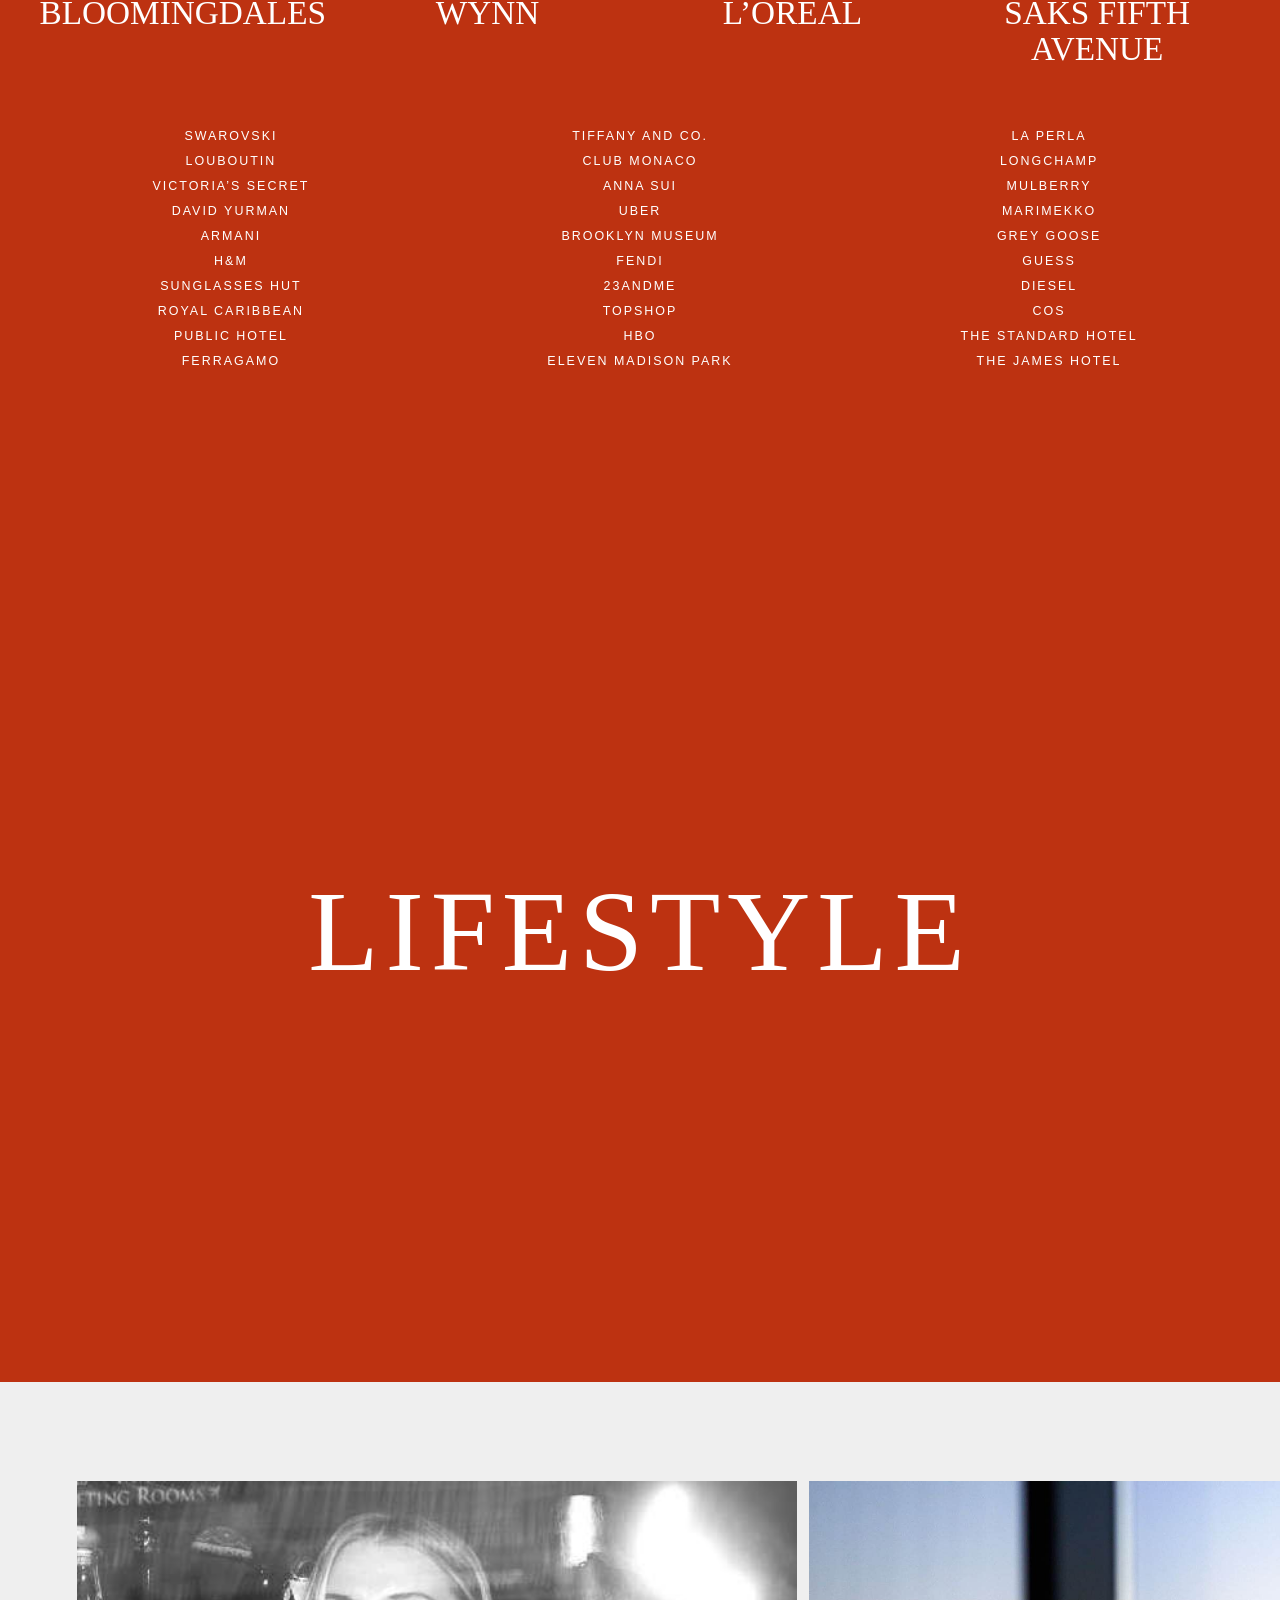
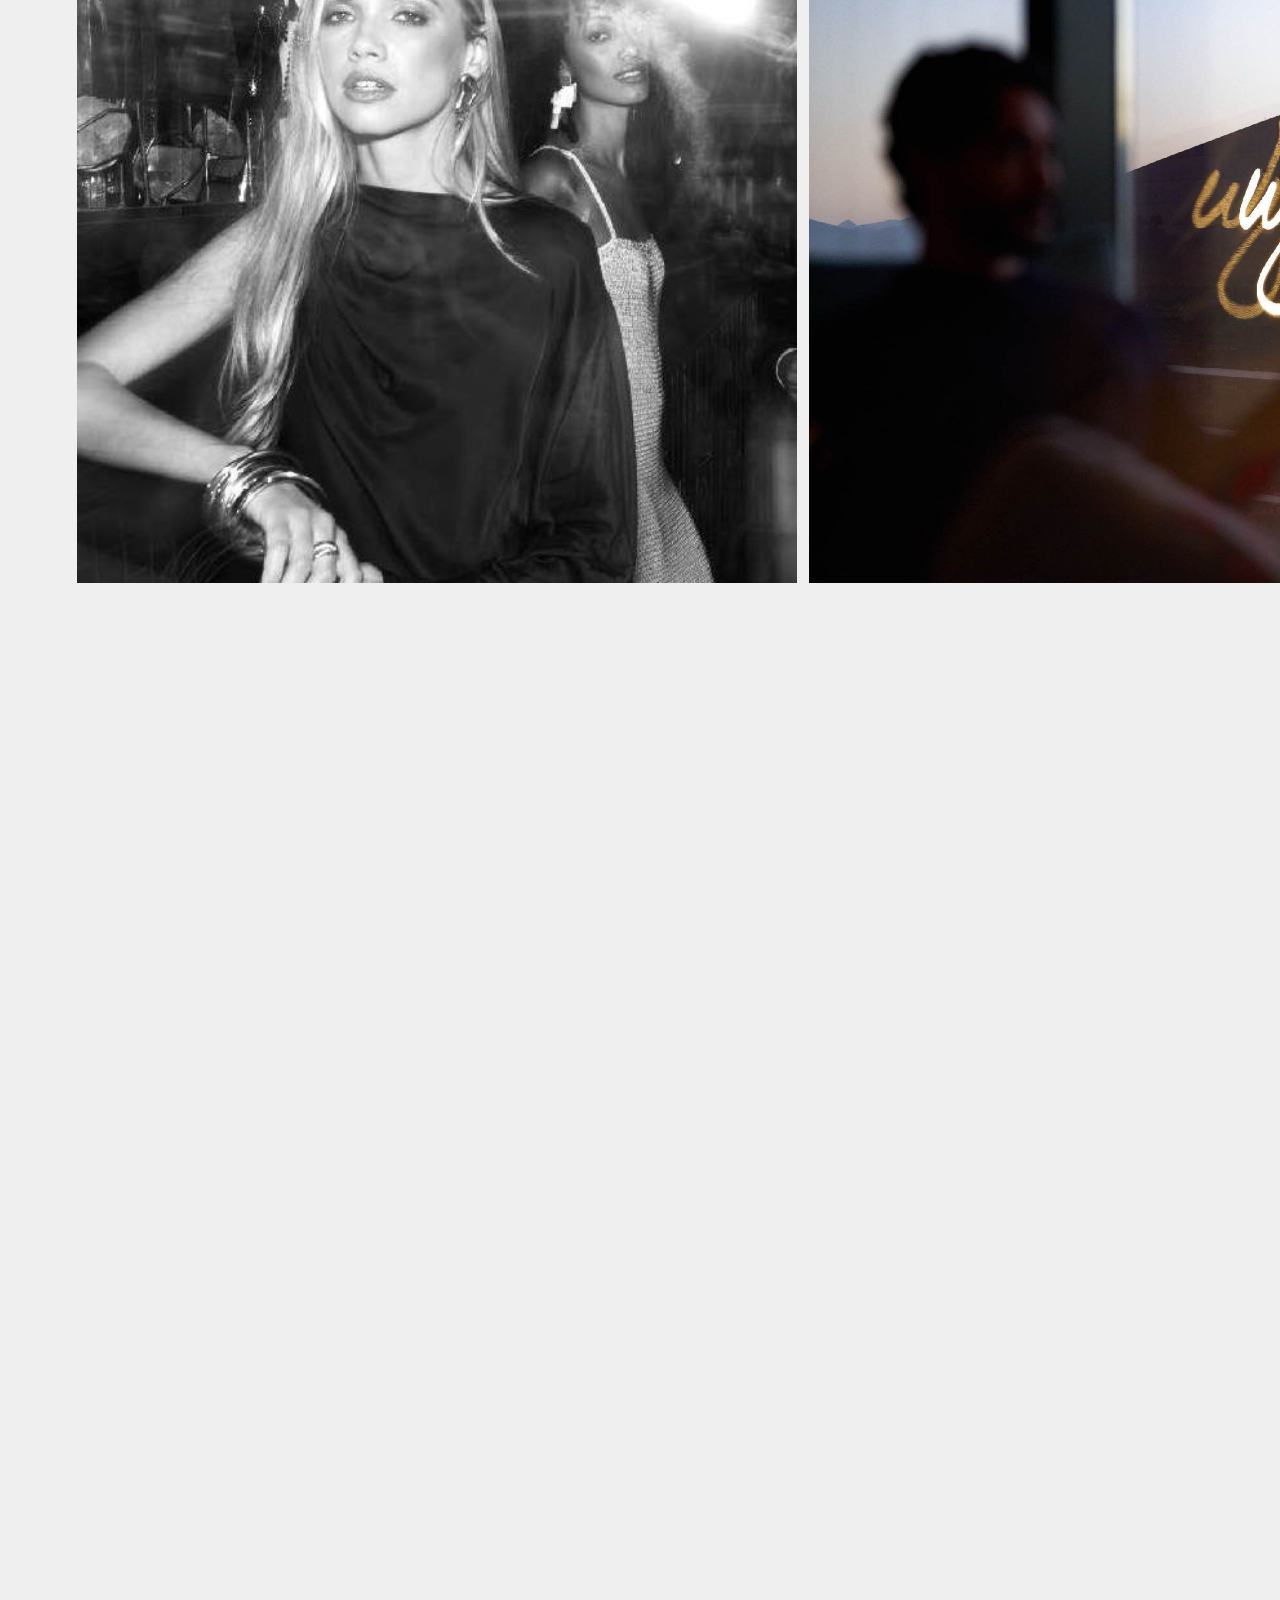
<file: intro/index.html>
<!DOCTYPE html>
<html lang="en"><head><meta charset="utf-8">
<title>Terry Gates</title>
<link rel="canonical" href="https://terrygatesphotography.com/#bio">
<meta name="robots" content="noindex">
<meta http-equiv="refresh" content="0; url=/#bio">
<script>location.replace("/#bio")</script>
</head><body><p>This page moved. <a href="/#bio">Go to Terry Gates</a>.</p></body></html>
</file>
<file: css/site.css>
:root {
  --ink: #181818;
  --paper: #efefef;
  --rust: #bd3211;
  --mist: #c8c8c8;
  --sans: "Helvetica Neue", Helvetica, Arial, sans-serif;
  --serif: Palatino, "Palatino Linotype", "Iowan Old Style", Georgia, serif;
  --pad: clamp(1.1rem, 3vw, 2.4rem);
}

* { box-sizing: border-box; }

html { background: var(--ink); }

body {
  margin: 0;
  background: var(--ink);
  color: var(--paper);
  font-family: var(--sans);
  font-weight: 300;
  font-size: 1.05rem;
  line-height: 1.5;
}

body.nav-open { overflow: hidden; }

img { max-width: 100%; height: auto; display: block; }

a { color: inherit; }

.skip {
  position: absolute;
  left: var(--pad);
  top: 0.4rem;
  transform: translateY(-150%);
  background: var(--paper);
  color: var(--ink);
  padding: 0.4rem 0.7rem;
  z-index: 5;
}

.skip:focus { transform: none; }

.visually-hidden {
  position: absolute;
  width: 1px;
  height: 1px;
  padding: 0;
  margin: -1px;
  overflow: hidden;
  clip: rect(0 0 0 0);
  white-space: nowrap;
  border: 0;
}

.top {
  position: fixed;
  z-index: 4;
  top: 0;
  left: 0;
  right: 0;
  display: flex;
  justify-content: space-between;
  align-items: baseline;
  gap: 1rem;
  padding: 0.85rem var(--pad);
  background: var(--ink);
  color: #fff;
  pointer-events: none;
}

.top a { pointer-events: auto; text-decoration: none; }

.top-name {
  position: relative;
  z-index: 2;
  font-family: var(--serif);
  font-size: 1.05rem;
  letter-spacing: 0.04em;
  white-space: nowrap;
}

.menu-btn {
  display: none;
  position: relative;
  z-index: 2;
  margin-left: auto;
  padding: 0.2rem 0;
  border: 0;
  background: transparent;
  color: inherit;
  font: inherit;
  font-size: 0.78rem;
  letter-spacing: 0.16em;
  text-transform: uppercase;
  cursor: pointer;
  pointer-events: auto;
}

.menu-btn .when-open { display: none; }

.menu-btn[aria-expanded="true"] .when-closed { display: none; }

.menu-btn[aria-expanded="true"] .when-open { display: inline; }

.top-nav {
  display: flex;
  flex-wrap: wrap;
  justify-content: flex-end;
  gap: 0.75rem 1rem;
  font-size: 0.78rem;
  letter-spacing: 0.16em;
  text-transform: uppercase;
}

.top-nav a:hover,
.top-nav a:focus-visible,
.bio-links a:hover,
.bio-links a:focus-visible { color: var(--rust); }

.hero {
  height: 100vh;
  min-height: 32rem;
  background: #000;
}

.hero-frame {
  height: 100%;
  overflow: hidden;
  position: relative;
}

.hero-img {
  width: 100%;
  height: 100%;
  max-width: none;
  object-fit: cover;
  object-position: 50% 8%;
  background: #000;
  transform-origin: 50% 8%;
}

.hero-copy {
  position: absolute;
  left: 0;
  right: 0;
  bottom: 0;
  z-index: 1;
  padding: 22vh var(--pad) 8vh;
  background: linear-gradient(to top, rgba(0, 0, 0, 0.72) 0%, rgba(0, 0, 0, 0.28) 46%, rgba(0, 0, 0, 0) 100%);
  color: #fff;
  pointer-events: none;
}

.hero-copy h1 {
  margin: 0;
  font-family: var(--serif);
  font-weight: 500;
  font-size: clamp(3.4rem, 9vw, 7.5rem);
  line-height: 0.9;
  letter-spacing: 0.01em;
}

.hero-copy p {
  margin: 0.85rem 0 0;
  font-family: var(--sans);
  font-size: 0.78rem;
  font-weight: 400;
  letter-spacing: 0.28em;
  text-transform: uppercase;
}

.hero-veil {
  position: absolute;
  inset: 0;
  background: #000;
  opacity: 0;
  pointer-events: none;
}

.bio {
  min-height: 100vh;
  display: flex;
  flex-direction: column;
  justify-content: flex-end;
  padding: 18vh var(--pad) 12vh;
  max-width: 46rem;
  margin-left: auto;
}

.eyebrow {
  margin: 0 0 1rem;
  font-family: var(--serif);
  font-size: clamp(2.4rem, 6vw, 4.5rem);
  letter-spacing: 0.08em;
  text-transform: uppercase;
  color: #6d6d6d;
  line-height: 0.95;
}

.bio-text {
  margin: 0;
  max-width: 38rem;
  font-size: clamp(1.05rem, 2vw, 1.35rem);
  font-weight: 300;
}

.bio-text .word { opacity: 0.18; }

.bio-links {
  margin: 2.4rem 0 0;
  letter-spacing: 0.22em;
  text-transform: uppercase;
  font-size: 0.82rem;
}

.bio-links a { color: var(--rust); text-decoration: none; }

.bio-links .bar { color: var(--rust); margin: 0 0.55rem; }

.clients {
  background: var(--rust);
  color: #fff;
  padding: 14vh var(--pad) 12vh;
}

.clients h2 {
  margin: 0 0 2.5rem;
  text-align: center;
  font-family: var(--serif);
  font-weight: 500;
  font-size: clamp(2.2rem, 5vw, 3.6rem);
  letter-spacing: 0.12em;
  text-transform: uppercase;
}

.featured {
  display: grid;
  grid-template-columns: repeat(4, minmax(0, 1fr));
  gap: 1.6rem 1rem;
  margin: 0 0 3.5rem;
  text-align: center;
}

.featured .brand {
  font-family: var(--serif);
  font-size: clamp(1.35rem, 2.6vw, 2.3rem);
  line-height: 1.1;
}

.columns {
  display: grid;
  grid-template-columns: repeat(3, minmax(0, 1fr));
  gap: 2rem 1.5rem;
  margin: 0;
  padding: 0;
  list-style: none;
  text-align: center;
  text-transform: uppercase;
  letter-spacing: 0.16em;
  font-size: 0.78rem;
  line-height: 2;
}

.block { background: var(--paper); color: var(--ink); }

.opener {
  min-height: 100vh;
  display: flex;
  flex-direction: column;
  align-items: center;
  justify-content: center;
  background: var(--rust);
  color: #fff;
  text-align: center;
  padding: var(--pad);
}

.opener h2 {
  margin: 0;
  font-family: var(--serif);
  font-weight: 500;
  font-size: clamp(3rem, 9vw, 7.2rem);
  letter-spacing: 0.06em;
  text-transform: uppercase;
  line-height: 0.9;
}

.opener-num {
  margin: 0 0 0.6rem;
  letter-spacing: 0.22em;
  font-size: 0.85rem;
}

.h-wrap {
  height: 100vh;
  overflow: hidden;
  background: var(--paper);
  display: flex;
  align-items: center;
}

.h-track {
  display: flex;
  align-items: center;
  gap: 0.75rem;
  height: 78vh;
  width: max-content;
  padding: 0 6vw;
}

.h-track figure { margin: 0; height: 100%; }

.h-track img {
  height: 100%;
  width: auto;
  max-width: none;
}

.studio-grid,
.clip-grid {
  display: grid;
  gap: 0.75rem;
  padding: 4vh var(--pad) 12vh;
  background: var(--paper);
}

.studio-grid {
  grid-template-columns: repeat(3, minmax(0, 1fr));
  overflow: hidden;
}

.clip-grid { grid-template-columns: repeat(2, minmax(0, 1fr)); }

.studio-grid figure,
.clip-grid figure { margin: 0; }

.studio-grid img,
.clip-grid img { width: 100%; height: auto; }

.tour-teaser {
  background: var(--paper);
  color: var(--ink);
  padding: 4vh var(--pad) 10vh;
}

.teaser-photos { display: grid; grid-template-columns: repeat(2, 1fr); gap: 1rem; margin: 0 auto 1.6rem; max-width: 64rem; }
.teaser-photos > figure { margin: 0; }
.teaser-photos > figure:first-child { grid-column: 1 / -1; max-width: 28rem; justify-self: center; }
@media (max-width: 700px) { .teaser-photos { grid-template-columns: 1fr; } }

.tour-grid {
  display: grid;
  grid-template-columns: repeat(5, minmax(0, 1fr));
  gap: 0.7rem;
}

.tour-peek,
.tour-tile {
  display: block;
  color: inherit;
  text-decoration: none;
}

.tour-peek img,
.tour-tile img { width: 100%; height: auto; }

.tour-tile img {
  aspect-ratio: 16 / 9;
  object-fit: cover;
}

.tour-title,
.view-all {
  display: block;
  margin-top: 0.45rem;
  letter-spacing: 0.14em;
  text-transform: uppercase;
  font-size: 0.72rem;
}

.tour-view {
  display: block;
  margin-top: 0.2rem;
  letter-spacing: 0.08em;
  text-transform: uppercase;
  font-size: 0.62rem;
}

.view-all {
  width: fit-content;
  margin: 1.4rem auto 0;
  padding: 0.7rem 1.4rem;
  background: #fff;
  color: var(--rust);
  text-decoration: none;
}

.ai-stack { background: var(--ink); }

.ai-card {
  position: sticky;
  top: 0;
  min-height: 100vh;
  display: grid;
  place-items: center;
  padding: 12vh var(--pad);
  background: var(--ink);
}

.ai-card figure { margin: 0; }

.ai-card img {
  max-height: 76vh;
  width: auto;
  max-width: min(100%, 1100px);
  margin: 0 auto;
}

.contact {
  min-height: 100vh;
  display: flex;
  flex-direction: column;
  align-items: center;
  justify-content: center;
  text-align: center;
  padding: 12vh var(--pad);
  background: var(--ink);
}

.contact h2 {
  margin: 0;
  font-family: var(--serif);
  font-weight: 500;
  font-size: clamp(3rem, 8vw, 6.4rem);
  letter-spacing: 0.04em;
  text-transform: uppercase;
}

.contact .rule {
  width: min(12rem, 40vw);
  height: 2px;
  margin: 1.4rem 0 1.6rem;
  background: var(--rust);
  transform-origin: center;
}

.contact p {
  margin: 0;
  max-width: 26rem;
  color: var(--rust);
}

.contact .mail {
  display: inline-block;
  margin-top: 1rem;
  color: var(--paper);
  text-decoration: none;
}

.contact .mail:hover,
.contact .mail:focus-visible,
.view-all:hover,
.view-all:focus-visible { color: var(--rust); }

body[data-page="tours"] { background: var(--paper); color: var(--ink); }

.tours { padding: 18vh var(--pad) 12vh; }

.tours .eyebrow { color: var(--ink); }

.tour-mosaic {
  display: grid;
  grid-template-columns: repeat(3, minmax(0, 1fr));
  gap: 1.2rem 0.8rem;
  margin-top: 2rem;
}

@media (max-width: 900px) {
  .tour-mosaic { grid-template-columns: repeat(2, minmax(0, 1fr)); }
}

@media (max-width: 390px) {
  .tour-mosaic { grid-template-columns: 1fr; }
}

.missing {
  min-height: 100vh;
  display: grid;
  place-items: center;
  text-align: center;
  padding: var(--pad);
}

.missing h1 {
  margin: 0 0 1rem;
  font-family: var(--serif);
  font-weight: 500;
  font-size: clamp(2.4rem, 6vw, 4.5rem);
}

.missing a { color: var(--rust); }

@media (max-width: 900px) {
  .bio { margin-left: 0; padding-top: 22vh; }
  .top { flex-wrap: nowrap; align-items: center; }
  .menu-btn { display: inline-flex; }
  .top-nav { display: none; }
  .top-nav.is-open {
    display: flex;
    position: fixed;
    inset: 0;
    z-index: 1;
    flex-direction: column;
    justify-content: center;
    align-items: flex-start;
    gap: 1.15rem;
    padding: 5.5rem var(--pad) var(--pad);
    background: #181818;
    font-size: clamp(1.35rem, 5.5vw, 2rem);
    letter-spacing: 0.12em;
    pointer-events: auto;
  }
  .featured { grid-template-columns: 1fr 1fr; }
  .columns { grid-template-columns: 1fr; gap: 0.2rem; }
}

@media (max-width: 700px) {
  .h-wrap { height: auto; overflow: visible; }
  .h-track {
    flex-direction: column;
    height: auto;
    width: auto;
    padding: var(--pad);
  }
  .h-track figure { height: auto; }
  .h-track img { width: 100%; height: auto; max-width: 100%; }
  .studio-grid,
  .clip-grid,
  .tour-grid { grid-template-columns: 1fr; }
  .ai-card { position: static; min-height: 0; }
}

@media (prefers-reduced-motion: reduce) {
  .bio-text .word { opacity: 1; }
  .hero { height: 100vh; min-height: 32rem; }
  .hero-frame { height: 100%; }
  .hero-img { height: 100%; object-fit: cover; }
  .h-wrap { height: auto; overflow: visible; }
  .h-track {
    flex-direction: column;
    height: auto;
    width: auto;
    padding: var(--pad);
  }
  .h-track figure { height: auto; }
  .h-track img { width: 100%; height: auto; max-width: 100%; }
  .ai-card { position: static; min-height: 0; }
  .contact .rule { transform: none; }
}
</file>
